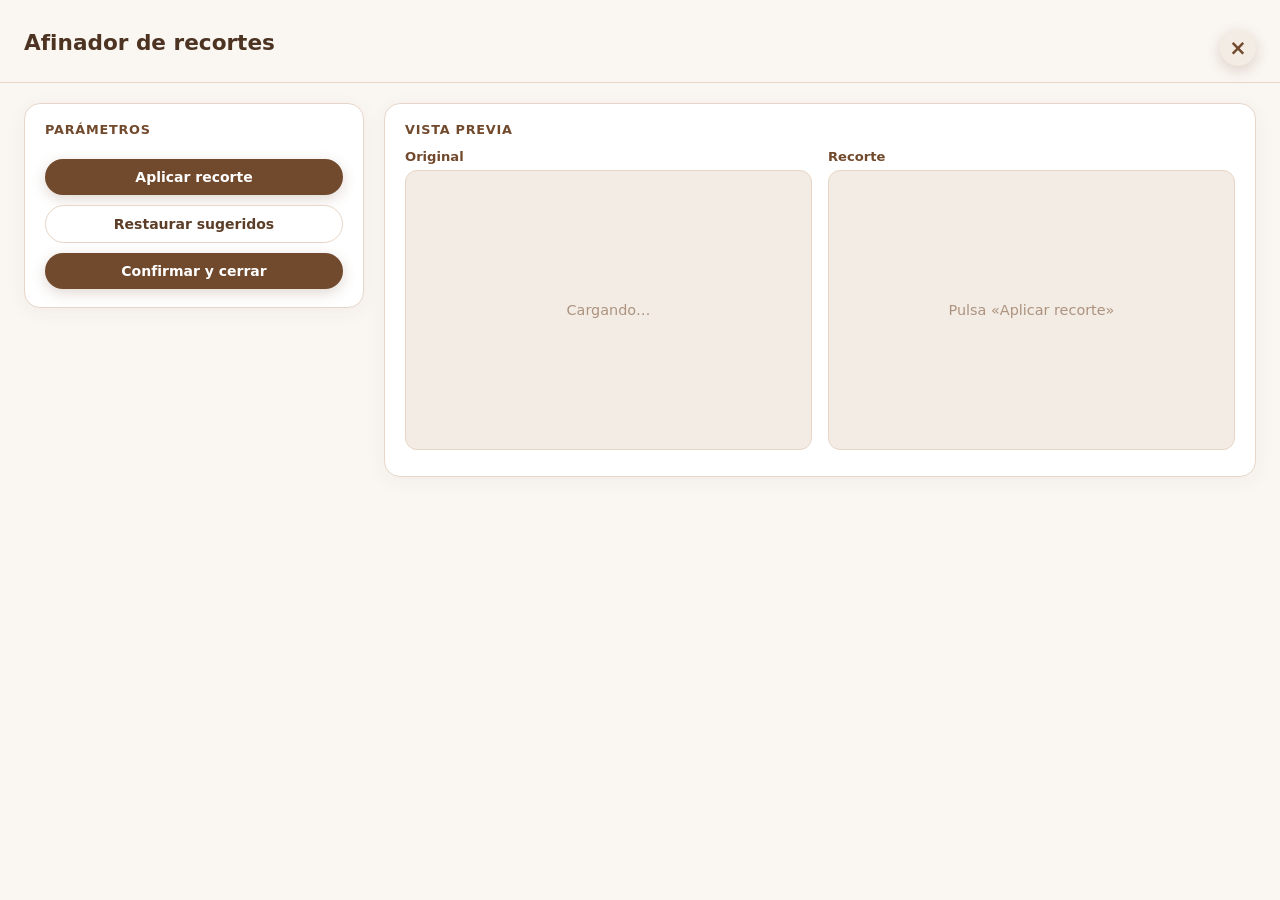
<file: frontend/Oderismo/afinador.html>
<!DOCTYPE html>
<html lang="es">
<head>
  <meta charset="utf-8" />
  <title>Afinador de recortes — Oderismo</title>
  <style>
    :root {
      --brand-50: #faf6f2;
      --brand-100: #f3ece4;
      --brand-200: #e7d6c7;
      --brand-300: #d7ba9e;
      --brand-400: #c3956f;
      --brand-500: #a87449;
      --brand-600: #8c5c36;
      --brand-700: #71492c;
      --brand-800: #5c3d27;
      --brand-900: #4d3422;
      --radius-xl: 16px;
      --radius-lg: 12px;
      --shadow-card: 0 4px 14px rgba(77, 52, 34, 0.08);
      --shadow-panel: 0 4px 20px rgba(77, 52, 34, 0.05);
      --text-primary: var(--brand-900);
      --text-secondary: rgba(113, 73, 44, 0.85);
      --text-muted: rgba(113, 73, 44, 0.55);
      --surface: #fff;
      --border: var(--brand-200);
      --accent: var(--brand-700);
      --accent-hover: var(--brand-800);
      --bg: var(--brand-50);
      --track-bg: var(--brand-200);
      --danger: #b91c1c;
      --danger-bg: #fee2e2;
      --danger-text: #991b1b;
      --success-bg: #dcfce7;
      --success-text: #15803d;
      --busy-bg: #fef9c3;
      --busy-text: #854d0e;
    }

    * { box-sizing: border-box; margin: 0; padding: 0; }

    body {
      font-family: system-ui, sans-serif;
      color: var(--text-primary);
      background: var(--bg);
    }

    .afinador-header {
      display: flex;
      align-items: center;
      justify-content: space-between;
      padding: 20px 24px 16px;
      border-bottom: 1px solid var(--border);
    }

    .afinador-header h1 {
      font-size: 1.35rem;
      font-weight: 800;
      color: var(--brand-900);
    }

    .afinador-header .sub {
      font-size: 0.85rem;
      color: var(--text-secondary);
      margin-top: 2px;
    }

    .afinador-header .cerrar {
      width: 36px;
      height: 36px;
      border-radius: 999px;
      border: none;
      background: var(--brand-100);
      color: var(--brand-700);
      font-size: 1.3rem;
      cursor: pointer;
      display: flex;
      align-items: center;
      justify-content: center;
      transition: background 0.15s ease, color 0.15s ease;
      flex-shrink: 0;
    }

    .afinador-header .cerrar:hover {
      background: var(--brand-200);
      color: var(--brand-900);
    }

    .layout {
      display: grid;
      grid-template-columns: 340px 1fr;
      gap: 20px;
      align-items: start;
      padding: 20px 24px 24px;
    }

    @media (max-width: 860px) {
      .layout { grid-template-columns: 1fr; }
    }

    .panel {
      background: var(--surface);
      border: 1px solid var(--border);
      border-radius: var(--radius-xl);
      padding: 18px 20px;
      box-shadow: var(--shadow-panel);
      margin-bottom: 16px;
      transition: box-shadow 0.2s ease;
    }

    .panel h2 {
      font-size: 0.8rem;
      font-weight: 700;
      text-transform: uppercase;
      letter-spacing: 0.06em;
      color: var(--brand-700);
      margin: 0 0 12px;
    }

    label {
      display: block;
      font-size: 0.82rem;
      font-weight: 600;
      color: var(--brand-800);
      margin: 12px 0 5px;
    }

    label:first-of-type { margin-top: 0; }

    select, input[type="file"] {
      width: 100%;
      font: inherit;
      font-size: 0.875rem;
      padding: 9px 12px;
      border-radius: var(--radius-lg);
      border: 1px solid var(--border);
      background: var(--surface);
      color: var(--text-primary);
      transition: border-color 0.15s ease, box-shadow 0.15s ease;
    }

    select:focus, input[type="file"]:focus {
      outline: none;
      border-color: var(--brand-500);
      box-shadow: 0 0 0 3px rgba(168, 116, 73, 0.2);
    }

    input[type="range"] {
      width: 100%;
      accent-color: var(--brand-700);
      margin: 4px 0;
    }

    .range-val {
      float: right;
      color: var(--brand-700);
      font-weight: 700;
      font-size: 0.82rem;
    }

    button {
      display: inline-flex;
      align-items: center;
      justify-content: center;
      width: 100%;
      font: inherit;
      font-size: 0.875rem;
      font-weight: 700;
      padding: 10px 18px;
      border-radius: 999px;
      border: none;
      cursor: pointer;
      background: var(--accent);
      color: #fff;
      box-shadow: 0 4px 14px rgba(113, 73, 44, 0.22);
      transition: transform 0.12s, box-shadow 0.12s, background 0.12s;
      margin-top: 10px;
    }

    button:hover {
      background: var(--accent-hover);
      box-shadow: 0 6px 20px rgba(113, 73, 44, 0.28);
    }

    button:active {
      transform: scale(0.97);
    }

    button.secondary {
      background: var(--surface);
      color: var(--brand-800);
      border: 1px solid var(--border);
      box-shadow: none;
    }

    button.secondary:hover {
      background: var(--brand-50);
      box-shadow: 0 4px 14px rgba(77, 52, 34, 0.08);
    }

    button:disabled {
      opacity: 0.5;
      cursor: not-allowed;
      box-shadow: none;
    }

    .analisis dl {
      margin: 0;
      display: grid;
      gap: 8px;
      font-size: 0.85rem;
    }

    .analisis .row {
      display: grid;
      grid-template-columns: 90px 1fr;
      gap: 8px;
    }

    .analisis dt {
      color: var(--text-muted);
      font-weight: 500;
    }

    .analisis dd {
      margin: 0;
      font-weight: 600;
      color: var(--text-primary);
    }

    .ruta {
      background: var(--brand-50);
      border: 1px solid var(--brand-100);
      border-radius: var(--radius-lg);
      padding: 10px 12px;
      font-size: 0.82rem;
      margin-top: 10px;
      color: var(--brand-700);
      line-height: 1.4;
    }

    .ruta strong { color: var(--brand-900); }

    .preview-grid {
      display: grid;
      grid-template-columns: 1fr 1fr;
      gap: 16px;
    }

    @media (max-width: 700px) { .preview-grid { grid-template-columns: 1fr; } }

    .preview-box {
      background: var(--brand-100);
      border-radius: var(--radius-lg);
      min-height: 280px;
      display: flex;
      align-items: center;
      justify-content: center;
      overflow: hidden;
      border: 1px solid var(--border);
    }

    .preview-box img {
      max-width: 100%;
      max-height: 550px;
      object-fit: contain;
    }

    .preview-box .placeholder {
      color: var(--text-muted);
      font-size: 0.9rem;
      padding: 20px;
      text-align: center;
    }

    .meta-out {
      font-size: 0.8rem;
      color: var(--text-secondary);
      margin-top: 8px;
      word-break: break-word;
      line-height: 1.4;
    }

    .grupo {
      border-top: 1px solid var(--border);
      padding-top: 10px;
      margin-top: 6px;
    }

    .grupo:first-child {
      border-top: none;
      padding-top: 0;
      margin-top: 0;
    }

    .grupo-title {
      font-size: 0.7rem;
      font-weight: 700;
      text-transform: uppercase;
      letter-spacing: 0.06em;
      color: var(--text-muted);
      margin: 0 0 8px;
    }

    .status {
      font-size: 0.85rem;
      padding: 10px 14px;
      border-radius: var(--radius-lg);
      margin-top: 10px;
    }

    .status.ok { background: var(--success-bg); color: var(--success-text); }
    .status.err { background: var(--danger-bg); color: var(--danger-text); }
    .status.busy { background: var(--busy-bg); color: var(--busy-text); }

    input[type="checkbox"] {
      accent-color: var(--brand-700);
      width: 16px;
      height: 16px;
      margin-right: 6px;
      vertical-align: middle;
    }

    label:has(input[type="checkbox"]) {
      display: flex;
      align-items: center;
      cursor: pointer;
    }
  </style>
</head>
<body>
  <div class="afinador-header">
    <div>
      <h1>Afinador de recortes</h1>
      <p class="sub" id="af-header-filename"></p>
    </div>
    <button class="cerrar" id="btn-cerrar" title="Cerrar" type="button">&times;</button>
  </div>

  <div class="status err" id="aviso" hidden></div>

  <div class="layout">
    <aside>
      <div class="panel analisis" id="panel-analisis" hidden>
        <h2>Análisis automático</h2>
        <dl id="analisis-dl"></dl>
        <div class="ruta" id="analisis-razon"></div>
      </div>

      <div class="panel" id="panel-params">
        <h2>Parámetros</h2>
        <div id="controles"></div>
        <button type="button" id="btn-aplicar">Aplicar recorte</button>
        <button type="button" class="secondary" id="btn-reset">Restaurar sugeridos</button>
        <button type="button" id="btn-guardar">Confirmar y cerrar</button>
        <div class="status" id="status" hidden></div>
      </div>
    </aside>

    <main>
      <div class="panel">
        <h2>Vista previa</h2>
        <div class="preview-grid">
          <div>
            <p style="font-weight:600;font-size:0.82rem;color:var(--brand-700);margin-bottom:6px;">Original</p>
            <div class="preview-box" id="prev-orig"><span class="placeholder">Cargando…</span></div>
          </div>
          <div>
            <p style="font-weight:600;font-size:0.82rem;color:var(--brand-700);margin-bottom:6px;">Recorte</p>
            <div class="preview-box" id="prev-out"><span class="placeholder">Pulsa «Aplicar recorte»</span></div>
            <p class="meta-out" id="meta-out"></p>
          </div>
        </div>
      </div>
    </main>
  </div>

</body>
</html>
</file>
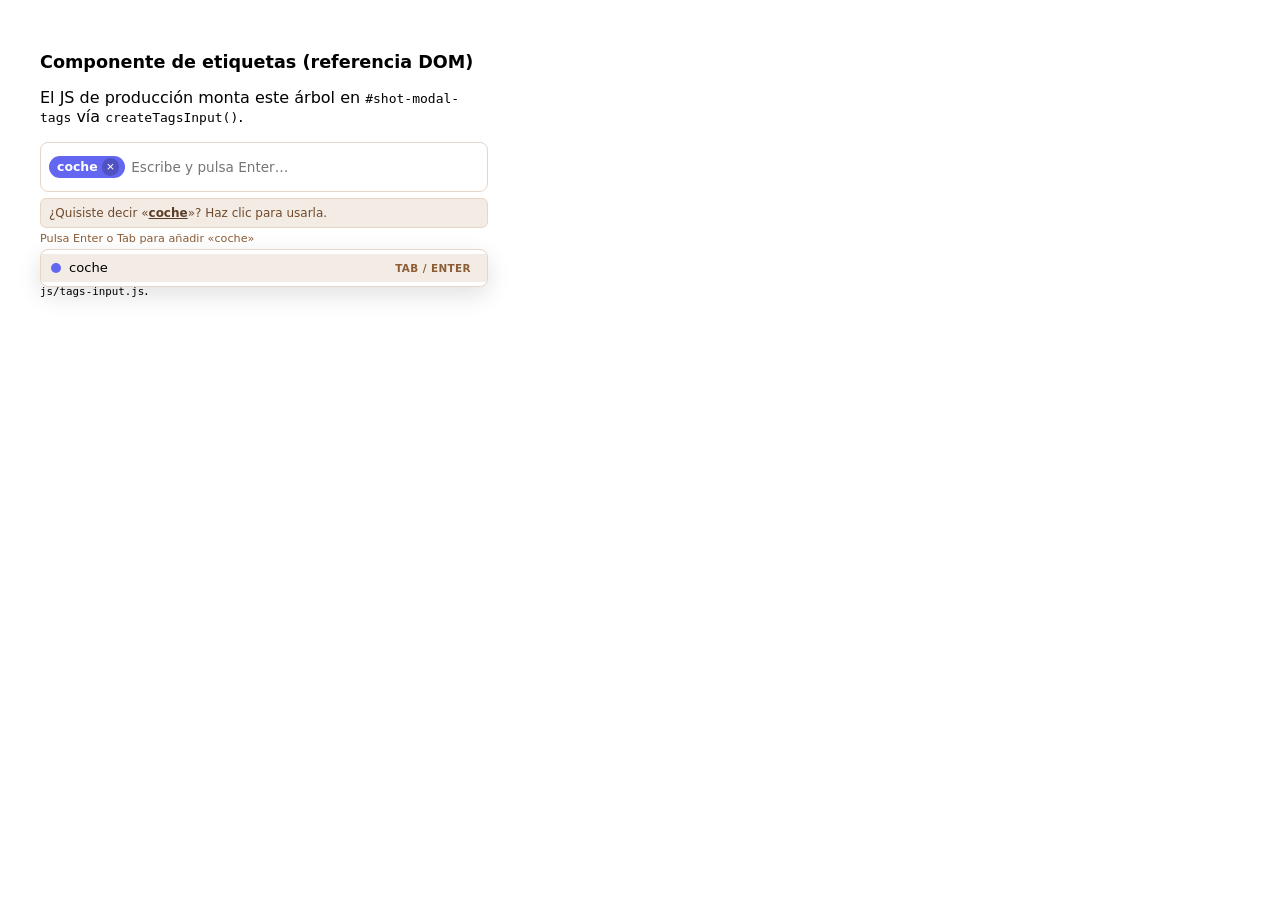
<file: frontend/Oderismo/ejemplos/tags-input-estructura.html>
<!doctype html>
<html lang="es">
  <head>
    <meta charset="UTF-8" />
    <meta name="viewport" content="width=device-width, initial-scale=1.0" />
    <title>Estructura — Tags Input Oderismo</title>
    <link rel="stylesheet" href="../css/style.css" />
    <style>
      body { padding: 2rem; max-width: 28rem; font-family: system-ui, sans-serif; }
      h1 { font-size: 1.1rem; }
    </style>
  </head>
  <body>
    <h1>Componente de etiquetas (referencia DOM)</h1>
    <p>El JS de producción monta este árbol en <code>#shot-modal-tags</code> vía <code>createTagsInput()</code>.</p>

    <!-- Contenedor raíz (id en la app: shot-modal-tags) -->
    <div class="tags-input" id="demo-tags">
      <!-- Chips + input -->
      <div class="tags-input-inner" role="list">
        <span class="tags-input-chip" style="--tag-color:#6366f1">
          <span class="tags-input-chip-label">coche</span>
          <button type="button" class="tags-input-chip-remove" aria-label="Quitar coche">×</button>
        </span>
        <div class="tags-input-field-wrap">
          <input type="text" class="tags-input-field" autocomplete="off" spellcheck="false"
            placeholder="Escribe y pulsa Enter…" aria-autocomplete="list" aria-controls="tags-suggest-list" />
          <span class="tags-input-ghost" aria-hidden="true">coches</span>
        </div>
      </div>

      <!-- 2) Sugerencia difusa -->
      <div class="tags-input-hint" role="status">
        ¿Quisiste decir «<button type="button" class="tags-input-hint-btn">coche</button>»? Haz clic para usarla.
      </div>

      <!-- 3) Barra Enter / Tab -->
      <p class="tags-input-ac-bar" role="status">Pulsa Enter o Tab para añadir «coche»</p>

      <!-- Listado de coincidencias -->
      <ul id="tags-suggest-list" class="tags-input-suggest" role="listbox">
        <li role="option" class="tags-input-suggest-item is-active">
          <span class="tags-input-suggest-swatch" style="background:#6366f1"></span>
          <span class="tags-input-suggest-label">coche</span>
          <span class="tags-input-suggest-badge">Tab / Enter</span>
        </li>
      </ul>
    </div>

    <p><small>Módulos: <code>js/tag-text-utils.js</code> (normalización + Levenshtein) y <code>js/tags-input.js</code>.</small></p>
  </body>
</html>
</file>
<file: frontend/Oderismo/css/style.css>
.animate-spin {
  animation: spin 1s linear infinite;
}
@keyframes spin {
  from { transform: rotate(0deg); }
  to { transform: rotate(360deg); }
}

#image-viewer {
  cursor: default;
  touch-action: none;
  user-select: none;
}
#image-viewer.is-pannable {
  cursor: grab;
}
#image-viewer.is-pannable.is-dragging {
  cursor: grabbing;
}

/* Visor en modal de colecciones */
#catalog-modal-img {
  cursor: default;
  touch-action: none;
  user-select: none;
}

#catalog-modal-img.is-pannable {
  cursor: grab;
}

#catalog-modal-img.is-pannable.is-dragging {
  cursor: grabbing;
}

/* ===== Landing / Shell (estructura fuera del HTML) ===== */
:root {
  --brand-50: #faf6f2;
  --brand-200: #e7d6c7;
  --brand-700: #71492c;
  --brand-800: #5c3d27;
  --brand-900: #4d3422;

  --radius-xl: 16px;
  --radius-2xl: 20px;
  --shadow-soft: 0 20px 50px rgba(77, 52, 34, 0.08);

  /* Responsive foundation (breakpoints alineados con Tailwind) */
  --bp-sm: 640px;
  --bp-md: 768px;
  --bp-lg: 1024px;
  --bp-xl: 1280px;
  --page-pad-x: 16px;
  --page-pad-y: 20px;
  --safe-top: env(safe-area-inset-top, 0px);
  --safe-right: env(safe-area-inset-right, 0px);
  --safe-bottom: env(safe-area-inset-bottom, 0px);
  --safe-left: env(safe-area-inset-left, 0px);
  --touch-min: 44px;
}

.font-serifDisplay {
  font-family: ui-serif, Georgia, Cambria, "Times New Roman", Times, serif;
}

.page-shell {
  --landing-partners-clear: calc(10px + 20px + 66px + var(--safe-bottom));
  --landing-frame-footer-gap: 24px;
  --landing-header-clear: calc(58px + var(--safe-top));
  min-height: 100vh;
  min-height: 100dvh;
  position: relative;
  overflow-x: hidden;
  overflow-y: auto;
  color: var(--brand-900);
  background: var(--brand-50);
  transition: background-color 200ms ease, color 200ms ease;
}

html.dark .page-shell {
  color: #e5e7eb;
  background: #111827;
}

.hero-bg {
  position: absolute;
  inset: 0;
  background:
    radial-gradient(1200px 700px at 18% 28%, rgba(231, 214, 199, 0.55), rgba(231, 214, 199, 0)),
    radial-gradient(900px 600px at 78% 18%, rgba(168, 116, 73, 0.18), rgba(168, 116, 73, 0)),
    linear-gradient(180deg, var(--brand-50), #fff);
}

/* Escena landing: figura izquierda + franja inferior de logos */
.landing-scene {
  position: absolute;
  inset: 0;
  z-index: 5;
  pointer-events: none;
}

.landing-hero-figure {
  position: absolute;
  left: clamp(48px, 14vw, 200px);
  bottom: 18px;
  z-index: 1;
  pointer-events: none;
  display: inline-block;
  line-height: 0;
}

.landing-odero {
  position: relative;
  display: block;
  height: min(78vh, 740px);
  width: auto;
  opacity: 0.95;
  filter: drop-shadow(0 22px 40px rgba(0, 0, 0, 0.18));
  z-index: 0;
}

.landing-partners {
  position: absolute;
  left: 0;
  right: 0;
  margin: 0 auto;
  max-width: min(980px, calc(100vw - (2 * (var(--page-pad-x) + var(--safe-left)))));
  bottom: calc(10px + var(--safe-bottom));
  z-index: 2;
  display: flex;
  align-items: center;
  justify-content: center;
  gap: 12px;
  padding: 10px 12px;
  border-radius: 18px;
  background: #fff;
  border: 1px solid rgba(231, 214, 199, 0.9);
  box-shadow: 0 18px 44px rgba(77, 52, 34, 0.14);
  pointer-events: auto;
}

/* ocultar scrollbar en WebKit */
.landing-partners::-webkit-scrollbar { display: none; }

.partner-link {
  display: flex;
  align-items: center;
  justify-content: center;
  flex: 1;
  min-width: 0;
  border-radius: 12px;
  outline: none;
}

.partner-link:focus-visible {
  outline: 4px solid rgba(231, 214, 199, 0.9);
  outline-offset: 2px;
}

.partner-link:hover .partner-logo {
  transform: translateY(-1px);
}

.partner-logo {
  display: block;
  height: 66px;
  object-fit: contain;
  object-position: center;
  background: transparent;
  border: none;
  border-radius: 0;
  padding: 0;
  box-shadow: none;
  filter: contrast(1.02) saturate(1.02);
  transition: transform 140ms ease;
}

html.dark .landing-partners {
  background: #fff;
  border-color: rgba(231, 214, 199, 0.9);
  box-shadow: 0 18px 44px rgba(77, 52, 34, 0.14);
}

html.dark .glass-card {
  background: rgba(17, 24, 39, 0.72);
  border-color: rgba(55, 65, 81, 0.85);
  box-shadow: 0 20px 50px rgba(0, 0, 0, 0.35);
}

html.dark .landing-panel--access {
  background: rgba(17, 24, 39, 0.82);
}

html.dark .subtitle,
html.dark .landing-access-title {
  color: #e5e7eb;
}

html.dark .lead,
html.dark .landing-access-lead,
html.dark .landing-access-hint {
  color: #9ca3af;
}

html.dark .btn-secondary {
  background: rgba(31, 41, 55, 0.85);
  border-color: rgba(75, 85, 99, 0.9);
  color: #e5e7eb;
}

html.dark .btn-secondary:hover {
  background: rgba(55, 65, 81, 0.95);
}

/* Portada: botón + modal «¿Qué es Oderismo?» */
.landing-stack-text {
  display: none;
}

.landing-intro-open {
  display: inline-flex;
  align-items: center;
  justify-content: center;
  position: absolute;
  left: max(12px, var(--safe-left));
  bottom: calc(var(--landing-partners-clear) + var(--landing-frame-footer-gap) + 6px);
  z-index: 7;
  min-height: 40px;
  padding: 0 16px;
  border: 1px solid var(--brand-200);
  border-radius: 999px;
  background: rgba(255, 255, 255, 0.94);
  color: var(--brand-800);
  font-size: 0.8125rem;
  font-weight: 600;
  line-height: 1.2;
  cursor: pointer;
  pointer-events: auto;
  box-shadow: 0 8px 22px rgba(77, 52, 34, 0.14);
  transition: background 160ms ease, box-shadow 160ms ease, transform 160ms ease;
}

.landing-intro-open:hover {
  background: #fff;
  box-shadow: 0 10px 26px rgba(77, 52, 34, 0.18);
}

.landing-intro-open:focus-visible {
  outline: 3px solid rgba(168, 116, 73, 0.45);
  outline-offset: 2px;
}

.landing-intro-backdrop {
  display: none;
  position: fixed;
  inset: 0;
  z-index: 61;
  background: rgba(77, 52, 34, 0.45);
  pointer-events: auto;
}

.page-shell--landing-intro-open .landing-scene {
  z-index: 60;
}

.page-shell--landing-intro-open .landing-intro-backdrop {
  display: block;
}

.page-shell--landing-intro-open .landing-stack-text {
  display: block;
  position: fixed;
  left: 50%;
  top: 50%;
  right: auto;
  transform: translate(-50%, -50%);
  width: min(560px, calc(100vw - max(32px, var(--safe-left) + var(--safe-right) + 16px)));
  max-width: 560px;
  z-index: 62;
  pointer-events: auto;
}

.page-shell--landing-intro-open .landing-intro-open {
  visibility: hidden;
  pointer-events: none;
}

.landing-intro-close {
  display: inline-flex;
  position: absolute;
  top: 10px;
  right: 10px;
  z-index: 1;
  width: 34px;
  height: 34px;
  align-items: center;
  justify-content: center;
  border: 1px solid var(--brand-200);
  border-radius: 50%;
  background: rgba(255, 255, 255, 0.95);
  color: var(--brand-800);
  font-size: 1.35rem;
  line-height: 1;
  cursor: pointer;
}

.landing-panel--intro .subtitle {
  text-align: left;
  font-size: 1.0625rem;
  line-height: 1.25;
  margin-bottom: 8px;
}

.landing-panel--intro .lead {
  text-align: left;
  font-size: 0.875rem;
  line-height: 1.5;
  margin-top: 0;
}

.landing-panel--intro.glass-card {
  padding: 44px 22px 22px;
  background: rgba(255, 255, 255, 0.98);
  max-height: min(78vh, 520px);
  overflow-y: auto;
  -webkit-overflow-scrolling: touch;
}

@media (max-width: 767px) {
  .page-shell:not(.page-shell--app):not(.page-shell--screensaver) .landing-scene {
    z-index: 8;
  }

  .page-shell:not(.page-shell--app):not(.page-shell--screensaver) .shell-content {
    padding-top: 0;
    z-index: 6;
    pointer-events: none;
  }

  .page-shell:not(.page-shell--app):not(.page-shell--screensaver) {
    --landing-frame-width: min(152px, 38vw);
    --landing-text-width: min(280px, 74vw);
  }

  #landing.landing-stack:not(.is-hidden) {
    position: absolute;
    top: calc(var(--landing-header-clear) + 8px);
    right: max(10px, var(--safe-right));
    bottom: calc(var(--landing-partners-clear) + var(--landing-frame-footer-gap));
    left: auto;
    display: flex;
    flex-direction: column;
    align-items: flex-end;
    justify-content: flex-start;
    gap: 12px;
    z-index: 6;
    pointer-events: none;
    width: auto;
    max-width: calc(100vw - max(10px, var(--safe-left)) - max(10px, var(--safe-right)));
    box-sizing: border-box;
  }

  .page-shell--landing-intro-open .landing-stack-text {
    left: max(16px, calc(var(--safe-left) + 8px));
    right: max(16px, calc(var(--safe-right) + 8px));
    top: 50%;
    transform: translateY(-50%);
    width: auto;
    max-width: none;
  }

  .landing-panel--intro.glass-card {
    padding: 44px 18px 18px;
  }

  #landing .landing-layout {
    min-height: 0;
    width: 100%;
    margin: 0;
  }

  .landing-hero-figure {
    left: 50%;
    transform: translateX(-50%);
    bottom: calc(82px + var(--safe-bottom));
  }

  .landing-odero {
    height: min(58vh, 480px);
    width: auto;
    max-width: min(94vw, 380px);
    object-fit: contain;
    opacity: 1;
    filter: drop-shadow(0 14px 32px rgba(77, 52, 34, 0.16));
    z-index: 0;
  }

  .page-shell {
    --landing-partners-clear: calc(8px + 20px + 58px + var(--safe-bottom));
    --landing-frame-footer-gap: 18px;
  }

  .landing-frame-col {
    position: relative;
    left: auto;
    right: auto;
    top: auto;
    bottom: auto;
    transform: none;
    width: var(--landing-frame-width);
    max-width: 168px;
    flex: 0 0 auto;
    z-index: 4;
  }

  .landing-frame {
    padding: 3px;
  }

  .landing-frame-mat {
    padding: 4px;
  }

  .landing-frame-stage {
    min-height: 140px;
  }

  .page-shell:not(.page-shell--app):not(.page-shell--screensaver) .hero-overlay {
    background: rgba(255, 255, 255, 0.06);
  }

  .landing-partners {
    left: calc(10px + var(--safe-left));
    right: calc(10px + var(--safe-right));
    bottom: calc(8px + var(--safe-bottom));
    gap: 10px;
    padding: 10px 10px;
    border-radius: 16px;
    justify-content: flex-start;
    overflow-x: auto;
    scrollbar-width: none;
    -webkit-overflow-scrolling: touch;
  }

  .partner-logo {
    flex: 0 0 auto;
    height: 58px;
    width: auto;
    max-width: 62vw;
  }
}

@media (min-width: 1200px) {
  .landing-hero-figure {
    left: clamp(80px, 18vw, 260px);
    bottom: 14px;
  }

  .landing-odero {
    height: min(82vh, 820px);
  }

  .page-shell:not(.page-shell--app):not(.page-shell--screensaver) {
    --landing-focus-x: 56%;
    --landing-frame-width: min(400px, 26vw);
    --landing-text-width: min(520px, 34vw);
  }

  .landing-frame-stage {
    min-height: 360px;
  }
}

.hero-overlay {
  position: absolute;
  inset: 0;
  background: rgba(255, 255, 255, 0.25);
  /* Evitar aspecto borroso del fondo */
  backdrop-filter: none;
}

/* Cabecera de portada: logo | menú central | CTA (móvil y escritorio) */
.landing-header {
  display: block;
  position: sticky;
  top: 0;
  z-index: 45;
  background: var(--brand-900);
  color: #f3ece4;
  border-bottom: 1px solid rgba(255, 255, 255, 0.08);
}

html:not(.dark) .landing-header {
  background: rgba(255, 255, 255, 0.97);
  color: var(--brand-800);
  border-bottom-color: var(--brand-200);
  backdrop-filter: blur(12px);
}

.landing-header-inner {
  max-width: var(--content-max, 1280px);
  margin: 0 auto;
  padding:
    calc(12px + var(--safe-top))
    calc(20px + var(--safe-right))
    12px
    calc(20px + var(--safe-left));
  display: grid;
  grid-template-columns: minmax(0, 1fr) auto minmax(0, 1fr);
  align-items: center;
  gap: 12px 20px;
}

.landing-header-brand {
  justify-self: start;
  display: flex;
  align-items: center;
  min-width: 0;
  line-height: 0;
  text-decoration: none;
}

.landing-header-logo {
  display: block;
  height: 2.125rem;
  width: auto;
  max-width: min(11rem, 38vw);
  object-fit: contain;
  object-position: left center;
}

.landing-header-menu {
  justify-self: center;
  display: flex;
  align-items: center;
  flex-wrap: nowrap;
}

.landing-header-link {
  border: none;
  background: transparent;
  color: inherit;
  font-size: 0.875rem;
  font-weight: 500;
  line-height: 1.2;
  padding: 8px 12px;
  white-space: nowrap;
  cursor: pointer;
  opacity: 0.9;
  transition: opacity 0.15s ease;
}

.landing-header-link:hover {
  opacity: 1;
}

.landing-header-dot {
  color: inherit;
  opacity: 0.42;
  font-size: 0.875rem;
  line-height: 1;
  padding: 0 2px;
  user-select: none;
}

.landing-header-actions {
  justify-self: end;
  display: flex;
  align-items: center;
  gap: 8px;
}

.landing-header-cta {
  display: inline-flex;
  align-items: center;
  gap: 6px;
  min-height: 38px;
  padding: 0 18px;
  border: 1px solid currentColor;
  border-radius: 999px;
  background: transparent;
  color: inherit;
  font-size: 0.8125rem;
  font-weight: 600;
  line-height: 1;
  white-space: nowrap;
  cursor: pointer;
  transition: background 0.15s ease, color 0.15s ease;
}

.landing-header-cta:hover {
  background: rgba(255, 255, 255, 0.1);
}

html:not(.dark) .landing-header-cta:hover {
  background: var(--brand-50);
}

.landing-header-cta-arrow {
  font-size: 0.95em;
  line-height: 1;
}

.landing-header-icon-btn {
  width: 34px;
  height: 34px;
  flex-shrink: 0;
  border: 1px solid rgba(255, 255, 255, 0.22);
  border-radius: 50%;
  background: transparent;
  color: inherit;
  font-size: 0.95rem;
  line-height: 1;
  cursor: pointer;
  display: inline-flex;
  align-items: center;
  justify-content: center;
  transition: background 0.15s ease;
}

html:not(.dark) .landing-header-icon-btn {
  border-color: var(--brand-200);
}

.landing-header-icon-btn:hover {
  background: rgba(255, 255, 255, 0.08);
}

html:not(.dark) .landing-header-icon-btn:hover {
  background: var(--brand-50);
}

@media (max-width: 767px) {
  .landing-header-inner {
    padding-left: calc(12px + var(--safe-left));
    padding-right: calc(12px + var(--safe-right));
    gap: 8px 10px;
  }

  .landing-header-logo {
    height: 1.75rem;
    max-width: min(7.5rem, 32vw);
  }

  .landing-header-link {
    font-size: 0.75rem;
    padding: 8px 6px;
  }

  .landing-header-dot {
    font-size: 0.75rem;
    padding: 0 1px;
  }

  .landing-header-cta {
    min-height: 34px;
    padding: 0 12px;
    font-size: 0.75rem;
  }

  .landing-header-icon-btn {
    width: 32px;
    height: 32px;
    font-size: 0.875rem;
  }
}

.page-shell:not(.page-shell--app):not(.page-shell--screensaver) .shell-content {
  padding-top: 16px;
}

/* Galería / app: sin imagen hero ni escena de portada */
.page-shell--app .hero-bg,
.page-shell--app .hero-overlay,
.page-shell--app .landing-scene,
.page-shell--app .landing-header {
  display: none;
}

/* Modal de login (no depender de Tailwind para ocultar) */
#login-modal {
  position: fixed;
  inset: 0;
  z-index: 50;
}

.shell-content {
  position: relative;
  z-index: 10; /* por encima de landing-scene */
  padding:
    calc(var(--page-pad-y) + var(--safe-top))
    calc(var(--page-pad-x) + var(--safe-right))
    calc(var(--page-pad-y) + var(--safe-bottom))
    calc(var(--page-pad-x) + var(--safe-left));
}
@media (min-width: 640px) {
  .shell-content {
    --page-pad-x: 40px;
    --page-pad-y: 40px;
  }
}

.content-row {
  width: 100%;
  display: flex;
  justify-content: center;
}
@media (min-width: 768px) {
  .content-row { justify-content: flex-end; }
}

/* Portada: cuadro expositor + texto */
.landing-layout {
  width: 100%;
  max-width: min(1100px, 100%);
  display: flex;
  flex-direction: column;
  gap: 18px;
  margin-top: 8px;
}

.landing-frame-col {
  position: absolute;
  margin: 0;
  pointer-events: none;
}

@media (min-width: 768px) {
  .page-shell:not(.page-shell--app):not(.page-shell--screensaver) {
    --landing-focus-x: 54%;
  }

  .landing-intro-open {
    left: var(--landing-focus-x);
    right: auto;
    transform: translateX(-50%);
    bottom: calc(var(--landing-partners-clear) + var(--landing-frame-footer-gap) + 10px);
    min-height: 42px;
    padding: 0 18px;
    font-size: 0.875rem;
  }

  .page-shell--landing-intro-open .landing-stack-text {
    width: min(640px, calc(100vw - 80px));
    max-width: 640px;
  }

  .landing-panel--intro .subtitle {
    font-size: 1.2rem;
    line-height: 1.3;
    margin-bottom: 12px;
  }

  .landing-panel--intro .lead {
    font-size: 0.9375rem;
    line-height: 1.5;
  }

  .landing-panel--intro.glass-card {
    padding: 48px 28px 28px;
  }

  .page-shell:not(.page-shell--app):not(.page-shell--screensaver) {
    --landing-frame-width: min(340px, 30vw);
    --landing-text-width: min(400px, 38vw);
  }

  #landing.landing-stack:not(.is-hidden) {
    position: absolute;
    top: 50%;
    left: var(--landing-focus-x);
    right: auto;
    bottom: auto;
    transform: translate(-50%, -50%);
    display: flex;
    flex-direction: column;
    align-items: center;
    justify-content: center;
    gap: 20px;
    z-index: 6;
    pointer-events: none;
    width: var(--landing-frame-width);
    max-width: calc(100vw - clamp(200px, 26vw, 320px) - 32px);
    box-sizing: border-box;
  }

  .landing-layout {
    width: 100%;
    margin: 0;
  }

  .landing-frame-col {
    position: relative;
    left: auto;
    right: auto;
    top: auto;
    bottom: auto;
    transform: none;
    z-index: 4;
    width: min(var(--landing-frame-width), 100%);
    max-width: 100%;
    flex: 0 0 auto;
    box-sizing: border-box;
  }

  .landing-frame {
    padding: 4px;
  }

  .landing-frame-mat {
    padding: 5px;
  }

  .landing-frame-stage {
    min-height: 280px;
  }
}

.landing-frame {
  position: relative;
  padding: 4px;
  border-radius: 2px;
  border: 1px solid #2f1f14;
  background:
    repeating-linear-gradient(
      94deg,
      rgba(255, 255, 255, 0.028) 0 1px,
      transparent 1px 4px
    ),
    linear-gradient(155deg, #8a623f 0%, #6b4a2f 18%, #5c3d27 48%, #4a3120 78%, #362418 100%);
  box-shadow:
    inset 0 1px 0 rgba(255, 228, 188, 0.28),
    inset 0 -2px 4px rgba(0, 0, 0, 0.28),
    0 2px 0 #24170f,
    0 14px 30px rgba(45, 28, 16, 0.26);
}

.landing-frame::before {
  content: '';
  position: absolute;
  inset: 2px;
  border-radius: 1px;
  border: 1px solid rgba(198, 158, 68, 0.62);
  box-shadow:
    inset 0 0 0 1px rgba(255, 240, 196, 0.14),
    inset 0 2px 5px rgba(0, 0, 0, 0.22);
  pointer-events: none;
}

.landing-frame::after {
  content: '';
  position: absolute;
  inset: 5px;
  border-radius: 1px;
  border: 1px solid rgba(92, 61, 39, 0.55);
  box-shadow: inset 0 1px 0 rgba(255, 255, 255, 0.08);
  pointer-events: none;
}

.landing-frame-mat {
  position: relative;
  padding: 5px;
  background: linear-gradient(180deg, #f9f4ec 0%, #ebe2d4 100%);
  border: 1px solid rgba(113, 73, 44, 0.24);
  box-shadow:
    inset 0 0 0 1px rgba(255, 255, 255, 0.62),
    inset 0 2px 10px rgba(77, 52, 34, 0.1);
}

.landing-frame-mat::before {
  content: '';
  position: absolute;
  inset: 3px;
  border: 1px solid rgba(168, 116, 73, 0.2);
  pointer-events: none;
}

.landing-frame-stage {
  position: relative;
  aspect-ratio: 3 / 4;
  min-height: 150px;
  background: #fff;
  overflow: hidden;
  display: flex;
  align-items: center;
  justify-content: center;
  box-shadow: inset 0 0 18px rgba(77, 52, 34, 0.08);
}

.landing-frame-img {
  position: absolute;
  max-width: 90%;
  max-height: 90%;
  width: auto;
  height: auto;
  object-fit: contain;
  opacity: 0;
  transition: opacity 1.2s ease;
  filter: drop-shadow(0 6px 14px rgba(77, 52, 34, 0.12));
  pointer-events: none;
  user-select: none;
}

.landing-frame-img.is-visible {
  opacity: 1;
}

.landing-frame-status {
  position: absolute;
  inset: auto 10px 22px;
  margin: 0;
  font-size: 0.75rem;
  color: rgba(113, 73, 44, 0.75);
  text-align: center;
  z-index: 3;
}

.landing-frame-progress {
  position: absolute;
  left: 10px;
  right: 10px;
  bottom: 10px;
  z-index: 4;
  height: 5px;
  border-radius: 999px;
  background: rgba(113, 73, 44, 0.14);
  overflow: hidden;
  box-shadow: inset 0 1px 0 rgba(255, 255, 255, 0.45);
  pointer-events: none;
}

.landing-frame-progress-fill {
  display: block;
  height: 100%;
  width: 0;
  border-radius: inherit;
  background: linear-gradient(90deg, #71492c 0%, #a67c52 100%);
  transform-origin: left center;
}

.landing-frame-progress-fill.is-running {
  animation: landing-frame-cycle var(--landing-frame-duration, 30s) linear forwards;
}

@keyframes landing-frame-cycle {
  from { width: 0%; }
  to { width: 100%; }
}

html.dark .landing-frame {
  border-color: #1f140e;
  box-shadow:
    inset 0 1px 0 rgba(255, 228, 188, 0.18),
    inset 0 -2px 4px rgba(0, 0, 0, 0.35),
    0 2px 0 #1a100a,
    0 14px 30px rgba(0, 0, 0, 0.32);
}

html.dark .landing-frame-mat {
  background: linear-gradient(180deg, #e7d6c7 0%, #d9c5b0 100%);
}

.landing-panel {
  width: 100%;
  margin-top: 0;
}

.landing-panel--access {
  background: rgba(255, 255, 255, 0.82);
}

.landing-access-title {
  margin: 0;
  font-size: 1.5rem;
  font-weight: 700;
  line-height: 1.2;
  color: var(--brand-800);
}

.landing-access-lead {
  margin: 8px 0 0;
  font-size: 0.95rem;
  line-height: 1.45;
  color: rgba(77, 52, 34, 0.88);
}

.landing-access-actions {
  margin-top: 18px;
  display: flex;
  flex-direction: column;
  gap: 14px;
}

.landing-access-option {
  display: flex;
  flex-direction: column;
  gap: 6px;
}

.landing-access-btn {
  width: 100%;
  min-height: var(--touch-min);
}

.landing-access-hint {
  margin: 0;
  font-size: 0.8125rem;
  line-height: 1.4;
  color: rgba(113, 73, 44, 0.82);
}

@media (min-width: 640px) {
  .landing-layout {
    gap: 18px;
    margin-top: 16px;
  }

  .landing-access-title {
    font-size: 1.65rem;
  }

  .landing-access-lead {
    font-size: 1rem;
  }
}

@media (min-width: 1024px) {
  .content-row {
    justify-content: flex-end;
    padding-right: clamp(16px, 3vw, 40px);
  }

  .page-shell:not(.page-shell--app):not(.page-shell--screensaver) {
    --landing-focus-x: 55%;
    --landing-frame-width: min(380px, 28vw);
    --landing-text-width: min(480px, 36vw);
  }

  .landing-layout {
    width: 100%;
    margin-top: 0;
  }

  .landing-frame-stage {
    min-height: 300px;
  }

  .landing-header-link {
    font-size: 0.9375rem;
    padding: 8px 14px;
  }

  .landing-header-cta {
    font-size: 0.875rem;
    padding: 0 22px;
  }
}

.glass-card {
  width: min(560px, 100%);
  margin-top: 20px;
  background: rgba(255, 255, 255, 0.70);
  border: 1px solid var(--brand-200);
  border-radius: var(--radius-2xl);
  box-shadow: var(--shadow-soft);
  padding: 20px;
}
.landing-layout .glass-card {
  width: 100%;
  margin-top: 0;
}
@media (min-width: 640px) {
  .glass-card { padding: 28px; }
}

.landing-logo {
  margin: 0;
  line-height: 0;
}

.landing-logo-img {
  display: block;
  width: min(100%, 22rem);
  height: auto;
  max-height: 7.5rem;
  object-fit: contain;
  object-position: left center;
}

@media (min-width: 640px) {
  .landing-logo-img {
    width: min(100%, 26rem);
    max-height: 8.5rem;
  }
}

.title {
  margin: 0;
  font-weight: 800;
  line-height: 1.1;
  color: var(--brand-800);
  font-size: 40px;
}
@media (min-width: 640px) {
  .title { font-size: 52px; }
}

.subtitle {
  margin: 10px 0 0;
  font-style: italic;
  color: rgba(113, 73, 44, 0.95);
  font-size: 20px;
}
@media (min-width: 640px) {
  .subtitle { font-size: 26px; }
}

.lead {
  margin-top: 18px;
  font-size: 16px;
  line-height: 1.55;
  color: rgba(77, 52, 34, 0.92);
}
@media (min-width: 640px) {
  .lead { font-size: 18px; }
}

.actions {
  margin-top: 22px;
  display: flex;
  flex-direction: column;
  gap: 12px;
}
@media (min-width: 640px) {
  .actions {
    flex-direction: row;
    align-items: center;
  }
}

.btn {
  display: inline-flex;
  align-items: center;
  justify-content: center;
  padding: 12px 22px;
  border-radius: 14px;
  font-weight: 700;
  text-decoration: none;
  transition: background-color 160ms ease, box-shadow 160ms ease, transform 160ms ease;
  user-select: none;
}

.btn-primary {
  background: var(--brand-700);
  color: #fff;
  box-shadow: 0 16px 30px rgba(113, 73, 44, 0.20);
}
.btn-primary:hover { background: #5c3d27; }
.btn-primary:focus { outline: 4px solid rgba(231, 214, 199, 0.9); outline-offset: 2px; }

.btn-secondary {
  background: rgba(255, 255, 255, 0.80);
  border: 1px solid var(--brand-200);
  color: var(--brand-800);
}
.btn-secondary:hover { background: #fff; }
.btn-secondary:focus { outline: 4px solid rgba(231, 214, 199, 0.9); outline-offset: 2px; }

.hint {
  margin-top: 18px;
  font-size: 13px;
  color: rgba(113, 73, 44, 0.9);
}

.mono { font-family: ui-monospace, SFMono-Regular, Menlo, Monaco, Consolas, "Liberation Mono", "Courier New", monospace; }

.title-sm { font-size: 34px; }
.subtitle-sm { font-size: 18px; }

.is-hidden { display: none !important; }

.sr-only {
  position: absolute;
  width: 1px;
  height: 1px;
  padding: 0;
  margin: -1px;
  overflow: hidden;
  clip: rect(0, 0, 0, 0);
  white-space: nowrap;
  border: 0;
}

/* ===== App shell (estilo Dribbble, colores de marca) ===== */
:root {
  --brand-100: #f3ece4;
  --brand-300: #d7ba9e;
  --brand-500: #a87449;
  --brand-600: #8c5c36;
  --topbar-h: 64px;
  --content-max: 1280px;
}

.app-root {
  min-height: 100vh;
}

.page-shell--app {
  overflow: visible;
}

.page-shell--app .shell-content {
  padding: 0;
  max-width: none;
}

.app-layout {
  min-height: 100vh;
  display: flex;
  flex-direction: column;
  background: var(--brand-50);
}

html.dark .app-layout {
  background: #0f1419;
}

.app-topbar {
  position: sticky;
  top: 0;
  z-index: 40;
  height: var(--topbar-h);
  background: rgba(255, 255, 255, 0.92);
  border-bottom: 1px solid var(--brand-200);
  backdrop-filter: blur(12px);
}

html.dark .app-topbar {
  background: rgba(15, 20, 25, 0.92);
  border-bottom-color: #2d3748;
}

.app-topbar-inner {
  max-width: var(--content-max);
  margin: 0 auto;
  height: 100%;
  padding:
    0
    calc(20px + var(--safe-right))
    0
    calc(20px + var(--safe-left));
  display: flex;
  align-items: center;
  gap: 20px;
  overflow: visible;
}

.app-brand {
  display: flex;
  align-items: center;
  text-decoration: none;
  flex-shrink: 0;
  line-height: 0;
}

.app-brand-logo {
  display: block;
  height: 2.25rem;
  width: auto;
  max-width: min(11rem, 36vw);
  object-fit: contain;
  object-position: left center;
}

@media (min-width: 768px) {
  .app-brand-logo {
    height: 2.5rem;
    max-width: 13rem;
  }
}

.app-nav {
  display: none;
  align-items: center;
  gap: 4px;
  flex: 1;
  min-width: 0;
  overflow-x: auto;
  overflow-y: visible;
  scrollbar-width: none;
}

@media (min-width: 768px) {
  .app-nav { display: flex; }
}

.app-nav-link {
  padding: 8px 14px;
  border: none;
  background: transparent;
  border-radius: 999px;
  font-size: 0.9rem;
  font-weight: 600;
  color: rgba(77, 52, 34, 0.75);
  cursor: pointer;
  white-space: nowrap;
  transition: background 0.15s, color 0.15s;
}

html.dark .app-nav-link { color: #9ca3af; }

.app-nav-link:hover {
  background: var(--brand-100);
  color: var(--brand-800);
}

html.dark .app-nav-link:hover {
  background: #1f2937;
  color: #f3f4f6;
}

.app-nav-link[aria-current="page"] {
  background: var(--brand-700);
  color: #fff;
}

html.dark .app-nav-link[aria-current="page"] {
  background: var(--brand-600);
  color: #fff;
}

/* Administración: submenú en la barra superior */
.app-nav-dropdown {
  position: relative;
  flex-shrink: 0;
}

.app-nav-link--menu {
  display: inline-flex;
  align-items: center;
  gap: 6px;
}

.app-nav-chevron {
  width: 7px;
  height: 7px;
  border-right: 2px solid currentColor;
  border-bottom: 2px solid currentColor;
  transform: rotate(45deg);
  margin-top: -3px;
  transition: transform 0.15s ease;
}

.app-nav-dropdown.is-open .app-nav-chevron {
  transform: rotate(-135deg);
  margin-top: 2px;
}

.app-nav-submenu {
  position: fixed;
  z-index: 100;
  top: 0;
  left: 0;
  min-width: 11rem;
  margin: 0;
  padding: 6px;
  list-style: none;
  background: #fff;
  border: 1px solid var(--brand-200);
  border-radius: 12px;
  box-shadow: 0 12px 32px rgba(77, 52, 34, 0.14);
}

.app-nav-submenu[hidden] {
  display: none !important;
}

html.dark .app-nav-submenu {
  background: #1f2937;
  border-color: #374151;
  box-shadow: 0 12px 32px rgba(0, 0, 0, 0.4);
}

.app-nav-submenu-item {
  display: block;
  width: 100%;
  text-align: left;
  padding: 10px 14px;
  border: none;
  border-radius: 8px;
  background: transparent;
  font-size: 0.9rem;
  font-weight: 500;
  color: var(--brand-800);
  cursor: pointer;
  white-space: nowrap;
}

html.dark .app-nav-submenu-item { color: #e5e7eb; }

.app-nav-submenu-item:hover {
  background: var(--brand-50);
}

html.dark .app-nav-submenu-item:hover { background: #374151; }

.app-nav-submenu-item[aria-current="true"] {
  background: var(--brand-100);
  font-weight: 700;
}

html.dark .app-nav-submenu-item[aria-current="true"] {
  background: #4b5563;
}

.app-topbar-actions {
  display: flex;
  align-items: center;
  gap: 10px;
  margin-left: auto;
  flex-shrink: 0;
}

.app-icon-btn {
  width: 40px;
  height: 40px;
  border: none;
  border-radius: 50%;
  background: var(--brand-100);
  cursor: pointer;
  font-size: 1.1rem;
  display: flex;
  align-items: center;
  justify-content: center;
}

html.dark .app-icon-btn { background: #1f2937; }

.app-user-chip {
  display: none;
  align-items: center;
  gap: 8px;
  padding: 4px 12px 4px 4px;
  border-radius: 999px;
  background: var(--brand-100);
  border: 1px solid var(--brand-200);
}

@media (min-width: 640px) {
  .app-user-chip { display: flex; }
}

html.dark .app-user-chip {
  background: #1f2937;
  border-color: #374151;
}

.app-user-avatar {
  width: 32px;
  height: 32px;
  border-radius: 50%;
  background: var(--brand-700);
  color: #fff;
  font-size: 0.85rem;
  font-weight: 700;
  display: flex;
  align-items: center;
  justify-content: center;
}

.app-user-name,
.app-user-email {
  font-size: 0.85rem;
  font-weight: 600;
  color: var(--brand-800);
  max-width: 140px;
  overflow: hidden;
  text-overflow: ellipsis;
  white-space: nowrap;
}

html.dark .app-user-name,
html.dark .app-user-email { color: #e5e7eb; }

.app-btn {
  display: inline-flex;
  align-items: center;
  justify-content: center;
  gap: 6px;
  padding: 10px 18px;
  border-radius: 999px;
  font-weight: 700;
  font-size: 0.9rem;
  border: none;
  cursor: pointer;
  transition: transform 0.12s, box-shadow 0.12s, background 0.12s;
}

.app-btn-sm { padding: 8px 16px; font-size: 0.85rem; }

.app-btn-primary {
  background: var(--brand-700);
  color: #fff;
  box-shadow: 0 4px 14px rgba(113, 73, 44, 0.22);
}

.app-btn-primary:hover { background: var(--brand-800); }

.app-btn-secondary {
  background: #fff;
  color: var(--brand-800);
  border: 1px solid var(--brand-200);
}

html.dark .app-btn-secondary {
  background: #1f2937;
  color: #f3f4f6;
  border-color: #374151;
}

.app-btn-ghost {
  background: transparent;
  color: var(--brand-700);
}

html.dark .app-btn-ghost { color: #d7ba9e; }

.app-btn-danger {
  background: #b91c1c;
  color: #fff;
}

.app-main {
  flex: 1;
}

.app-content {
  max-width: var(--content-max);
  margin: 0 auto;
  padding:
    24px
    calc(20px + var(--safe-right))
    calc(48px + var(--safe-bottom))
    calc(20px + var(--safe-left));
}

/* Contenedor de cada vista: ocupa todo el ancho útil del shell */
.app-page {
  width: 100%;
  max-width: 72rem;
  margin-left: auto;
  margin-right: auto;
}

.app-page .app-hero-text {
  flex: 1;
  min-width: 0;
}

.app-page .app-page-lead {
  max-width: none;
}

.app-page-title {
  margin: 0;
  font-size: clamp(1.75rem, 4vw, 2.25rem);
  font-weight: 800;
  color: var(--brand-900);
  line-height: 1.15;
}

html.dark .app-page-title { color: #f9fafb; }

.app-page-lead {
  margin: 8px 0 0;
  font-size: 1rem;
  color: rgba(77, 52, 34, 0.8);
  max-width: 42rem;
}

html.dark .app-page-lead { color: #9ca3af; }

.app-hero {
  display: flex;
  flex-direction: column;
  gap: 20px;
  margin-bottom: 28px;
}

@media (min-width: 768px) {
  .app-hero {
    flex-direction: row;
    align-items: flex-end;
    justify-content: space-between;
  }
}

.app-hero-compact {
  flex-direction: row;
  align-items: center;
  justify-content: space-between;
  margin-bottom: 24px;
}

@media (max-width: 767px) {
  .app-hero-compact {
    flex-direction: column;
    align-items: stretch;
    gap: 16px;
  }

  .app-hero-compact .app-btn {
    width: 100%;
    justify-content: center;
  }
}

.app-search-wrap {
  display: flex;
  align-items: center;
  gap: 10px;
  width: 100%;
  max-width: 420px;
  padding: 6px 6px 6px 16px;
  background: #fff;
  border: 1px solid var(--brand-200);
  border-radius: 999px;
  box-shadow: 0 2px 12px rgba(77, 52, 34, 0.06);
}

html.dark .app-search-wrap {
  background: #1a2028;
  border-color: #374151;
}

.app-search-icon {
  color: var(--brand-500);
  font-size: 1.1rem;
  flex-shrink: 0;
}

.app-search-input {
  flex: 1;
  border: none;
  background: transparent;
  font-size: 0.95rem;
  color: var(--brand-900);
  outline: none;
  min-width: 0;
}

html.dark .app-search-input { color: #f3f4f6; }

.app-search-input:disabled { opacity: 0.55; cursor: not-allowed; }

.app-banner {
  display: flex;
  flex-wrap: wrap;
  align-items: center;
  gap: 8px;
  padding: 12px 16px;
  margin-bottom: 20px;
  border-radius: 12px;
  background: var(--brand-100);
  border: 1px solid var(--brand-200);
  font-size: 0.9rem;
  color: var(--brand-800);
}

.app-banner-warn {
  background: #fef9c3;
  border-color: #fde047;
  color: #854d0e;
}

html.dark .app-banner {
  background: #1f2937;
  border-color: #374151;
  color: #e5e7eb;
}

.app-banner-link {
  border: none;
  background: none;
  font-weight: 700;
  color: var(--brand-700);
  cursor: pointer;
  text-decoration: underline;
}

.app-input {
  width: 100%;
  padding: 10px 14px;
  border: 1px solid var(--brand-200);
  border-radius: 12px;
  font-size: 0.9rem;
  background: #fff;
  color: var(--brand-900);
}

html.dark .app-input {
  background: #1f2937;
  border-color: #4b5563;
  color: #f3f4f6;
}

.app-input-sm { padding: 6px 10px; font-size: 0.8rem; }

.app-placeholder {
  padding: 48px 24px;
  text-align: center;
  border: 2px dashed var(--brand-200);
  border-radius: 20px;
  background: rgba(255, 255, 255, 0.5);
}

html.dark .app-placeholder {
  background: #1a2028;
  border-color: #374151;
}

.app-placeholder-text {
  margin: 12px auto 0;
  max-width: 28rem;
  color: rgba(77, 52, 34, 0.75);
}

html.dark .app-placeholder-text { color: #9ca3af; }

/* ===== Explorar (referencia Adaptado_HNSW Gallery) ===== */
.explore-page {
  max-width: 72rem;
  margin: 0 auto;
}

.explore-search-form {
  width: 100%;
  max-width: 42rem;
  margin: 0 auto 2rem;
}

.explore-search-box {
  position: relative;
  display: flex;
  align-items: flex-end;
  padding: 12px 52px 12px 16px;
  background: #fff;
  border: 1px solid var(--brand-200);
  border-radius: 999px;
  box-shadow: 0 2px 12px rgba(77, 52, 34, 0.06);
  transition: box-shadow 0.15s, border-color 0.15s;
}

.explore-search-box:focus-within {
  border-color: var(--brand-500);
  box-shadow: 0 0 0 3px rgba(168, 116, 73, 0.2);
}

html.dark .explore-search-box {
  background: #1a2028;
  border-color: #374151;
}

.explore-search-input {
  flex: 1;
  border: none;
  background: transparent;
  font-size: 1.05rem;
  line-height: 1.5;
  color: var(--brand-900);
  resize: none;
  outline: none;
  min-height: 2rem;
}

html.dark .explore-search-input { color: #f3f4f6; }

.explore-search-input:disabled { opacity: 0.55; }

.explore-search-submit {
  position: absolute;
  right: 8px;
  bottom: 8px;
  width: 44px;
  height: 44px;
  border: none;
  border-radius: 50%;
  background: var(--brand-700);
  color: #fff;
  font-size: 1.35rem;
  cursor: pointer;
  display: flex;
  align-items: center;
  justify-content: center;
  transition: background 0.15s;
}

.explore-search-submit:hover:not(:disabled) { background: var(--brand-800); }
.explore-search-submit:disabled { opacity: 0.45; cursor: not-allowed; }

.explore-search-submit.is-loading {
  opacity: 1;
  cursor: wait;
}

.explore-search-submit-spinner {
  width: 1.35rem;
  height: 1.35rem;
  border: 2px solid rgba(255, 255, 255, 0.35);
  border-top-color: #fff;
  border-radius: 50%;
}

.explore-search-submit-icon.is-hidden,
.explore-search-submit-spinner.is-hidden {
  display: none;
}

@media (min-width: 640px) {
  .explore-search-box { padding: 12px 56px 12px 24px; }
}

.explore-limit-row {
  display: flex;
  align-items: center;
  justify-content: flex-end;
  gap: 8px;
  margin-top: 10px;
  padding-right: 8px;
}

.explore-limit-label {
  font-size: 0.75rem;
  color: rgba(113, 73, 44, 0.75);
}

html.dark .explore-limit-label { color: #9ca3af; }

.explore-limit-buttons { display: flex; gap: 4px; }

.explore-limit-btn {
  padding: 2px 10px;
  border: none;
  border-radius: 999px;
  font-size: 0.75rem;
  background: transparent;
  color: rgba(113, 73, 44, 0.8);
  cursor: pointer;
}

.explore-limit-btn.is-active {
  background: var(--brand-700);
  color: #fff;
}

html.dark .explore-limit-btn { color: #9ca3af; }

.explore-hint {
  text-align: center;
  font-size: 0.9rem;
  color: rgba(113, 73, 44, 0.8);
  margin: -1rem 0 1.5rem;
}

html.dark .explore-hint { color: #9ca3af; }

.explore-grid {
  display: grid;
  grid-template-columns: repeat(2, 1fr);
  gap: 1.5rem;
}

@media (min-width: 640px) {
  .explore-grid { grid-template-columns: repeat(3, 1fr); }
}
@media (min-width: 1024px) {
  .explore-grid { grid-template-columns: repeat(4, 1fr); }
}
@media (min-width: 1280px) {
  .explore-grid { grid-template-columns: repeat(5, 1fr); }
}

.explore-card {
  position: relative;
  border-radius: 12px;
  overflow: hidden;
  background: #fff;
  box-shadow: 0 4px 14px rgba(77, 52, 34, 0.08);
  transition: box-shadow 0.25s, transform 0.25s;
}

html.dark .explore-card {
  background: #1a2028;
  box-shadow: 0 4px 14px rgba(0, 0, 0, 0.25);
}

.explore-card:hover {
  transform: translateY(-2px);
  box-shadow: 0 12px 28px rgba(77, 52, 34, 0.14);
}

.explore-card-hit {
  display: block;
  width: 100%;
  padding: 0;
  border: none;
  background: none;
  cursor: pointer;
  text-align: left;
}

.explore-card-media {
  position: relative;
  width: 100%;
  height: clamp(12rem, 42vw, 18rem);
  overflow: hidden;
  background: var(--brand-100);
}

html.dark .explore-card-media { background: #111827; }

.explore-card-media img {
  display: block;
  width: 100%;
  height: 100%;
  object-fit: contain;
  object-position: center;
  transition: transform 0.3s;
}

.explore-card:hover .explore-card-media img {
  transform: scale(1.05);
}

.explore-card-score {
  position: absolute;
  bottom: 10px;
  right: 10px;
  font-size: 0.7rem;
  font-weight: 700;
  padding: 2px 8px;
  border-radius: 999px;
  background: var(--brand-700);
  color: #fff;
}

.explore-card-delete {
  position: absolute;
  top: 8px;
  right: 8px;
  width: 28px;
  height: 28px;
  border: none;
  border-radius: 50%;
  background: rgba(185, 28, 28, 0.92);
  color: #fff;
  cursor: pointer;
  opacity: 0;
  transition: opacity 0.15s;
}

.explore-card:hover .explore-card-delete { opacity: 1; }

.explore-loading,
.explore-empty {
  text-align: center;
  padding: 3rem 1rem;
  color: rgba(113, 73, 44, 0.85);
}

html.dark .explore-loading,
html.dark .explore-empty { color: #9ca3af; }

.explore-spinner {
  width: 48px;
  height: 48px;
  border: 3px solid var(--brand-200);
  border-top-color: var(--brand-700);
  border-radius: 50%;
  margin: 0 auto;
}

.explore-load-more {
  display: flex;
  justify-content: center;
  margin-top: 2.5rem;
}

/* Marcas (RESEARCHER) */
.marcas-grid {
  display: grid;
  grid-template-columns: repeat(auto-fill, minmax(260px, 1fr));
  gap: 16px;
}

.marca-card {
  position: relative;
  display: flex;
  align-items: center;
  gap: 14px;
  width: 100%;
  padding: 14px 16px;
  text-align: left;
  border: 1px solid var(--brand-200);
  border-radius: 14px;
  background: #fff;
  cursor: pointer;
  transition: box-shadow 0.2s, transform 0.2s, border-color 0.2s;
}

.marca-card:focus {
  outline: 2px solid var(--brand-400);
  outline-offset: 2px;
}

.marca-card:focus:not(:focus-visible) {
  outline: none;
}

.marca-card:focus-visible {
  outline: 2px solid var(--brand-400);
  outline-offset: 2px;
}

html.dark .marca-card {
  background: #1a2028;
  border-color: #374151;
}

.marca-card:hover {
  transform: translateY(-2px);
  box-shadow: 0 10px 28px rgba(77, 52, 34, 0.1);
  border-color: var(--brand-300);
}

.marca-card-body {
  display: flex;
  flex-direction: column;
  gap: 4px;
  flex: 1;
  min-width: 0;
}

.marca-card-actions {
  display: flex;
  align-items: center;
  flex-shrink: 0;
  gap: 6px;
  margin-left: auto;
  padding-left: 8px;
}

.marca-card-color {
  display: flex;
  align-items: center;
  justify-content: center;
  width: 36px;
  height: 36px;
  padding: 0;
  border: none;
  border-radius: 50%;
  background: transparent;
  cursor: pointer;
  transition: transform 0.15s, background 0.15s;
}

.marca-card-color:hover {
  background: rgba(77, 52, 34, 0.06);
  transform: scale(1.05);
}

html.dark .marca-card-color:hover {
  background: rgba(255, 255, 255, 0.06);
}

.marca-card-color-dot {
  width: 24px;
  height: 24px;
  border-radius: 50%;
  box-shadow: inset 0 0 0 1px rgba(0, 0, 0, 0.12);
}

.marcas-color-input {
  position: absolute;
  width: 1px;
  height: 1px;
  padding: 0;
  margin: -1px;
  overflow: hidden;
  clip: rect(0, 0, 0, 0);
  white-space: nowrap;
  border: 0;
  opacity: 0;
  pointer-events: none;
}

.marca-card-name {
  font-weight: 700;
  font-size: 1rem;
  color: var(--brand-900);
}

html.dark .marca-card-name { color: #f3f4f6; }

.marca-card-desc {
  font-size: 0.85rem;
  color: rgba(77, 52, 34, 0.75);
  display: -webkit-box;
  -webkit-line-clamp: 2;
  line-clamp: 2;
  -webkit-box-orient: vertical;
  overflow: hidden;
}

html.dark .marca-card-desc { color: #9ca3af; }

.marca-card-count {
  font-size: 0.8rem;
  font-weight: 600;
  color: var(--brand-600);
}

.marcas-hero-actions {
  display: flex;
  flex-wrap: wrap;
  gap: 8px;
  align-items: center;
}

.marcas-note-search {
  margin-bottom: 20px;
}

.marcas-note-search-input {
  min-height: 48px;
}

.marcas-note-search-meta {
  display: flex;
  flex-wrap: wrap;
  align-items: center;
  justify-content: space-between;
  gap: 10px;
  margin-top: 10px;
}

.marcas-note-search-summary {
  margin: 0;
  font-size: 0.875rem;
  font-weight: 600;
  color: var(--brand-700);
}

html.dark .marcas-note-search-summary { color: #d7ba9e; }

.marcas-note-search-clear {
  padding: 6px 0;
  border: none;
  background: none;
  font-size: 0.85rem;
  font-weight: 600;
  color: var(--brand-600);
  cursor: pointer;
  text-decoration: underline;
  text-underline-offset: 2px;
}

.marcas-note-search-clear:hover { color: var(--brand-800); }

html.dark .marcas-note-search-clear { color: #93c5fd; }

.marca-card-note-hits {
  font-size: 0.78rem;
  font-weight: 600;
  color: var(--brand-500);
}

html.dark .marca-card-note-hits { color: #a5b4fc; }

.marca-card--untagged {
  border-style: dashed;
  border-color: rgba(148, 163, 184, 0.65);
  background: rgba(248, 250, 252, 0.85);
}

html.dark .marca-card--untagged {
  background: rgba(30, 41, 59, 0.55);
  border-color: rgba(148, 163, 184, 0.35);
}

.marca-card--untagged .marca-card-name {
  color: #475569;
}

html.dark .marca-card--untagged .marca-card-name { color: #cbd5e1; }

.marca-card-untagged-mark {
  display: flex;
  align-items: center;
  justify-content: center;
  flex-shrink: 0;
  width: 36px;
  height: 36px;
  margin-left: auto;
  border-radius: 50%;
  border: 2px dashed #94a3b8;
  color: #94a3b8;
  font-weight: 700;
  font-size: 1rem;
}

.marcas-merge-panel {
  margin-bottom: 20px;
  padding: 16px 18px;
  border: 1px solid var(--brand-200);
  border-radius: 14px;
  background: rgba(255, 255, 255, 0.7);
}

html.dark .marcas-merge-panel {
  background: #1a2028;
  border-color: #374151;
}

.marcas-merge-hint {
  margin: 0 0 12px;
  font-size: 0.9rem;
  color: rgba(77, 52, 34, 0.8);
}

html.dark .marcas-merge-hint { color: #9ca3af; }

.marcas-merge-form {
  display: flex;
  flex-wrap: wrap;
  align-items: center;
  gap: 10px;
}

.marcas-merge-label {
  font-size: 0.85rem;
  font-weight: 600;
  color: var(--brand-800);
}

html.dark .marcas-merge-label { color: #e5e7eb; }

.marcas-merge-input {
  flex: 1 1 180px;
  min-width: 140px;
  max-width: 280px;
  padding: 8px 12px;
  border: 1px solid var(--brand-200);
  border-radius: 8px;
  font-size: 0.95rem;
}

html.dark .marcas-merge-input {
  background: #111827;
  border-color: #4b5563;
  color: #f3f4f6;
}

.marcas-merge-count {
  margin: 10px 0 0;
  font-size: 0.85rem;
  font-weight: 600;
  color: var(--brand-600);
}

.marca-card-delete {
  display: flex;
  align-items: center;
  justify-content: center;
  flex-shrink: 0;
  width: 32px;
  height: 32px;
  padding: 0;
  border: none;
  border-radius: 8px;
  background: transparent;
  color: rgba(77, 52, 34, 0.4);
  font-size: 1.2rem;
  line-height: 1;
  cursor: pointer;
  transition: background 0.15s, color 0.15s;
}

.marca-card-delete:hover {
  background: rgba(185, 28, 28, 0.1);
  color: #b91c1c;
}

html.dark .marca-card-delete { color: #9ca3af; }
html.dark .marca-card-delete:hover {
  background: rgba(248, 113, 113, 0.15);
  color: #f87171;
}

.marca-card--selectable {
  padding-left: 44px;
}

.marca-card--selectable.is-selected {
  border-color: var(--brand-500);
  box-shadow: 0 0 0 2px rgba(139, 94, 60, 0.2);
}

.marca-card-check {
  position: absolute;
  left: 16px;
  top: 50%;
  transform: translateY(-50%);
  width: 22px;
  height: 22px;
  display: flex;
  align-items: center;
  justify-content: center;
  border: 2px solid var(--brand-300);
  border-radius: 6px;
  font-size: 0.85rem;
  font-weight: 700;
  color: #fff;
  background: transparent;
}

.marca-card--selectable.is-selected .marca-card-check {
  background: var(--brand-600);
  border-color: var(--brand-600);
}

.marcas-grid--merge .marca-card-actions {
  display: none;
}

.marcas-back {
  margin-bottom: 20px;
  padding: 8px 0;
  border: none;
  background: none;
  font-weight: 600;
  color: var(--brand-700);
  cursor: pointer;
}

html.dark .marcas-back { color: #d7ba9e; }

.marcas-detail-head {
  display: flex;
  align-items: center;
  flex-wrap: wrap;
  gap: 16px;
  margin-bottom: 24px;
}

.marcas-detail-text {
  flex: 1;
  min-width: 0;
}

.marcas-detail-delete {
  display: inline-flex;
  align-items: center;
  justify-content: center;
  gap: 8px;
  margin-left: auto;
  flex-shrink: 0;
  padding: 10px 16px;
  border: 1px solid rgba(185, 28, 28, 0.35);
  border-radius: 12px;
  background: rgba(254, 242, 242, 0.9);
  color: #991b1b;
  font-size: 0.875rem;
  font-weight: 600;
  line-height: 1.2;
  cursor: pointer;
  transition: background 0.15s, border-color 0.15s, color 0.15s, box-shadow 0.15s, transform 0.12s;
}

.marcas-detail-delete:hover {
  background: #fee2e2;
  border-color: rgba(185, 28, 28, 0.55);
  color: #7f1d1d;
  box-shadow: 0 4px 14px rgba(185, 28, 28, 0.12);
}

.marcas-detail-delete:active {
  transform: scale(0.98);
}

.marcas-detail-delete:focus-visible {
  outline: 2px solid #b91c1c;
  outline-offset: 2px;
}

.marcas-detail-delete-icon {
  flex-shrink: 0;
  opacity: 0.9;
}

html.dark .marcas-detail-delete {
  background: rgba(127, 29, 29, 0.25);
  border-color: rgba(248, 113, 113, 0.35);
  color: #fca5a5;
}

html.dark .marcas-detail-delete:hover {
  background: rgba(127, 29, 29, 0.45);
  border-color: rgba(248, 113, 113, 0.55);
  color: #fecaca;
  box-shadow: 0 4px 14px rgba(0, 0, 0, 0.25);
}

@media (max-width: 520px) {
  .marcas-detail-head {
    gap: 12px;
  }

  .marcas-detail-delete {
    width: 100%;
    margin-left: 0;
    order: 4;
  }

  .marcas-detail-delete-label {
    flex: 1;
    text-align: center;
  }
}

.marcas-swatch.marcas-color-trigger {
  display: flex;
  align-items: center;
  justify-content: center;
  width: 48px;
  height: 48px;
  padding: 0;
  border: none;
  border-radius: 14px;
  background: transparent;
  cursor: pointer;
  flex-shrink: 0;
  transition: background 0.15s, transform 0.15s;
}

.marcas-swatch.marcas-color-trigger:hover {
  background: rgba(77, 52, 34, 0.06);
  transform: scale(1.03);
}

html.dark .marcas-swatch.marcas-color-trigger:hover {
  background: rgba(255, 255, 255, 0.06);
}

.marcas-swatch-dot {
  width: 36px;
  height: 36px;
  border-radius: 12px;
  box-shadow: inset 0 0 0 1px rgba(0, 0, 0, 0.08);
}

/* Subir (UPLOADER) */
.upload-section-title {
  margin: 0 0 8px;
  font-size: 1.15rem;
  font-weight: 700;
  color: var(--brand-800);
}

html.dark .upload-section-title { color: #f3f4f6; }

.upload-section-desc {
  margin: 0 0 16px;
  font-size: 0.9rem;
  color: rgba(77, 52, 34, 0.75);
}

html.dark .upload-section-desc { color: #9ca3af; }

.upload-panel-card {
  margin-bottom: 40px;
  padding: 24px;
  border: 1px solid var(--brand-200);
  border-radius: 16px;
  background: #fff;
}

html.dark .upload-panel-card {
  background: #1a2028;
  border-color: #374151;
}

.upload-manage-section {
  padding-top: 8px;
}

.upload-inline-mount {
  min-height: 120px;
}

.upload-inline-drop {
  border: 2px dashed var(--brand-300);
  border-radius: 14px;
  padding: 32px 20px;
  text-align: center;
  cursor: pointer;
  transition: border-color 0.15s, background 0.15s;
}

.upload-inline-drop.is-dragover,
.upload-inline-drop:hover {
  border-color: var(--brand-600);
  background: var(--brand-100);
}

html.dark .upload-inline-drop {
  border-color: #4b5563;
}

html.dark .upload-inline-drop:hover {
  background: #1f2937;
}

.upload-inline-drop-title {
  margin: 0;
  font-weight: 600;
  color: var(--brand-800);
}

html.dark .upload-inline-drop-title { color: #e5e7eb; }

.upload-inline-drop-hint {
  margin: 8px 0 0;
  font-size: 0.85rem;
  color: rgba(113, 73, 44, 0.75);
}

html.dark .upload-inline-drop-hint { color: #9ca3af; }

/* Modal de subida (asistente OCR → recorte → indexado) */
.upload-overlay {
  z-index: 55;
  backdrop-filter: blur(4px);
}

.upload-overlay--locked {
  cursor: default;
}

.upload-overlay--locked .shot-modal-close-inner.is-disabled {
  opacity: 0.35;
  cursor: not-allowed;
  pointer-events: none;
}

.upload-dialog-card {
  display: flex;
  flex-direction: column;
  width: min(96vw, 56rem);
  max-height: min(90vh, 90dvh);
  background: #fff;
  border-radius: 16px;
  overflow: hidden;
  box-shadow: 0 24px 64px rgba(77, 52, 34, 0.28);
}

html.dark .upload-dialog-card {
  background: #111827;
  box-shadow: 0 24px 64px rgba(0, 0, 0, 0.45);
}

.upload-dialog-head {
  display: flex;
  align-items: center;
  justify-content: space-between;
  gap: 16px;
  padding: 20px 24px;
  border-bottom: 1px solid var(--brand-200);
}

html.dark .upload-dialog-head { border-color: #374151; }

.upload-dialog-head .upload-section-title {
  margin: 0;
  font-size: 1.35rem;
}

.upload-dialog-body {
  flex: 1;
  overflow-y: auto;
  padding: 24px;
}

.upload-progress {
  margin-top: 20px;
}

.upload-progress-row {
  display: flex;
  align-items: center;
  gap: 12px;
}

.upload-progress-track {
  flex: 1;
  height: 8px;
  border-radius: 999px;
  background: var(--brand-100);
  overflow: hidden;
}

html.dark .upload-progress-track { background: #374151; }

.upload-progress-bar {
  height: 100%;
  width: 0%;
  border-radius: 999px;
  background: var(--brand-700);
  transition: width 0.25s ease;
}

.upload-progress-bar.is-crop { background: #15803d; }

.upload-progress-bar.is-describe { background: #7c3aed; }

.upload-progress-bar.is-done { background: var(--brand-600); }

.upload-progress-label {
  flex-shrink: 0;
  min-width: 5.5rem;
  font-size: 0.8rem;
  font-weight: 600;
  text-align: right;
  color: rgba(113, 73, 44, 0.85);
}

html.dark .upload-progress-label { color: #9ca3af; }

.upload-confirm-grid {
  margin-top: 20px;
}

.upload-confirm-card {
  display: flex;
  flex-direction: column;
}

.upload-confirm-check {
  position: absolute;
  top: 10px;
  right: 10px;
  z-index: 2;
  display: flex;
  cursor: pointer;
}

.upload-confirm-check-input {
  position: absolute;
  opacity: 0;
  width: 0;
  height: 0;
}

.upload-confirm-check-box {
  display: block;
  width: 22px;
  height: 22px;
  border-radius: 6px;
  border: 2px solid #fff;
  background: rgba(255, 255, 255, 0.9);
  box-shadow: 0 2px 8px rgba(0, 0, 0, 0.2);
  transition: background 0.15s, border-color 0.15s;
}

.upload-confirm-check-input:checked + .upload-confirm-check-box {
  background: var(--brand-700);
  border-color: var(--brand-700);
}

.upload-confirm-check-input:checked + .upload-confirm-check-box::after {
  content: '';
  display: block;
  width: 6px;
  height: 10px;
  margin: 3px auto 0;
  border: solid #fff;
  border-width: 0 2px 2px 0;
  transform: rotate(45deg);
}

.upload-confirm-card-media {
  aspect-ratio: 4 / 3;
}

.upload-confirm-card-media img {
  object-fit: contain;
  padding: 8px;
  background: #faf6f2;
}

html.dark .upload-confirm-card-media img { background: #0f1419; }

.upload-confirm-placeholder {
  display: flex;
  align-items: center;
  justify-content: center;
  height: 100%;
  font-size: 0.8rem;
  color: rgba(113, 73, 44, 0.55);
}

html.dark .upload-confirm-placeholder { color: #6b7280; }

.upload-confirm-card-body {
  padding: 12px 14px 14px;
  border-top: 1px solid var(--brand-100);
}

html.dark .upload-confirm-card-body { border-color: #374151; }

.upload-confirm-card-title {
  margin: 0;
  font-size: 0.8rem;
  font-weight: 700;
  color: var(--brand-800);
  white-space: nowrap;
  overflow: hidden;
  text-overflow: ellipsis;
}

html.dark .upload-confirm-card-title { color: #e5e7eb; }

.upload-confirm-card-ocr {
  margin: 6px 0 0;
  font-size: 0.75rem;
  line-height: 1.45;
  color: rgba(113, 73, 44, 0.8);
  display: -webkit-box;
  -webkit-line-clamp: 4;
  line-clamp: 4;
  -webkit-box-orient: vertical;
  overflow: hidden;
}

html.dark .upload-confirm-card-ocr { color: #9ca3af; }

.upload-dialog-actions {
  display: flex;
  flex-wrap: wrap;
  justify-content: flex-end;
  gap: 12px;
  margin-top: 24px;
  padding-top: 20px;
  border-top: 1px solid var(--brand-200);
}

html.dark .upload-dialog-actions { border-color: #374151; }

.upload-results {
  display: flex;
  flex-direction: column;
  gap: 10px;
  margin-top: 16px;
}

.upload-result-row {
  padding: 12px 14px;
  border-radius: 12px;
  font-size: 0.875rem;
  background: #fff;
  border: 1px solid var(--brand-200);
  color: var(--brand-900);
}

html.dark .upload-result-row {
  background: #1f2937;
  border-color: #374151;
  color: #e5e7eb;
}

.upload-result-row--ok {
  border-color: rgba(21, 128, 61, 0.35);
  background: rgba(220, 252, 231, 0.5);
}

html.dark .upload-result-row--ok {
  background: rgba(20, 83, 45, 0.25);
  border-color: rgba(74, 222, 128, 0.35);
}

.upload-result-row--dup {
  border-color: rgba(202, 138, 4, 0.45);
  background: rgba(254, 243, 199, 0.65);
}

html.dark .upload-result-row--dup {
  background: rgba(120, 53, 15, 0.35);
  border-color: rgba(251, 191, 36, 0.4);
}

.upload-dup-compare {
  display: flex;
  align-items: center;
  gap: 10px;
  margin: 10px 0;
}

.upload-dup-compare img {
  flex: 1;
  max-height: 96px;
  object-fit: contain;
  border-radius: 8px;
  background: #fff;
}

.upload-done-panel {
  flex-direction: column;
  align-items: center;
  justify-content: center;
  text-align: center;
  margin-top: 20px;
  gap: 10px;
}

.upload-done-title {
  margin: 0;
  width: 100%;
  font-size: 1.15rem;
  font-weight: 700;
  color: var(--brand-800);
}

html.dark .upload-done-title { color: #f3f4f6; }

.upload-done-text {
  margin: 0;
  width: 100%;
  font-size: 0.9rem;
  line-height: 1.5;
  color: inherit;
}

.upload-done-panel .app-btn {
  margin-top: 6px;
  min-width: 8rem;
}

.upload-done-panel--dup {
  border-color: rgba(202, 138, 4, 0.45);
  background: rgba(254, 243, 199, 0.75);
}

html.dark .upload-done-panel--dup {
  background: rgba(120, 53, 15, 0.4);
  border-color: rgba(251, 191, 36, 0.4);
  color: #fef3c7;
}

.upload-done-panel--error {
  border-color: rgba(220, 38, 38, 0.35);
  background: rgba(254, 226, 226, 0.75);
}

html.dark .upload-done-panel--error {
  background: rgba(127, 29, 29, 0.35);
  border-color: rgba(248, 113, 113, 0.4);
  color: #fecaca;
}

.upload-done-panel--partial {
  border-color: rgba(37, 99, 235, 0.35);
  background: rgba(219, 234, 254, 0.75);
}

html.dark .upload-done-panel--partial {
  background: rgba(30, 58, 138, 0.35);
  border-color: rgba(96, 165, 250, 0.4);
  color: #dbeafe;
}

.upload-dup-hint {
  margin: 0 0 8px;
  font-size: 0.8125rem;
  line-height: 1.45;
  color: var(--brand-700);
}

html.dark .upload-dup-hint { color: #fcd34d; }

.upload-result-row--error {
  border-color: rgba(220, 38, 38, 0.35);
  background: rgba(254, 226, 226, 0.55);
  display: flex;
  gap: 8px;
  align-items: flex-start;
}

html.dark .upload-result-row--error {
  background: rgba(127, 29, 29, 0.3);
  border-color: rgba(248, 113, 113, 0.35);
}

.shot-modal-card {
  position: relative;
  background: #fff;
  border-radius: 16px;
  width: min(96vw, 72rem);
  height: min(85vh, 85dvh);
  overflow: hidden;
  box-shadow: 0 24px 64px rgba(0, 0, 0, 0.35);
}

@media (max-width: 639px) {
  .shot-modal-card {
    width: 100vw;
    max-width: 100vw;
    height: 100dvh;
    border-radius: 0;
  }

  .shot-modal-zoom {
    bottom: calc(12px + var(--safe-bottom));
  }
}

html.dark .shot-modal-card { background: #111827; }

.shot-modal-close-inner {
  position: absolute;
  top: 12px;
  right: 12px;
  z-index: 5;
  width: 40px;
  height: 40px;
  border: none;
  border-radius: 50%;
  background: var(--brand-100);
  font-size: 1.5rem;
  cursor: pointer;
  line-height: 1;
}

html.dark .shot-modal-close-inner {
  background: #374151;
  color: #fff;
}

.shot-modal-delete-inner {
  position: absolute;
  top: 12px;
  right: 60px;
  z-index: 5;
  padding: 8px 12px;
  border: none;
  border-radius: 8px;
  background: #b91c1c;
  color: #fff;
  font-size: 0.8rem;
  cursor: pointer;
}

.shot-modal-desc-inner {
  position: absolute;
  top: 12px;
  right: 60px;
  z-index: 5;
  padding: 8px 12px;
  border: none;
  border-radius: 8px;
  background: var(--brand-700);
  color: #fff;
  font-size: 0.8rem;
  font-weight: 600;
  cursor: pointer;
}

.shot-modal-desc-inner:hover {
  background: var(--brand-800);
}

.shot-modal-card:has(.shot-modal-delete-inner) .shot-modal-desc-inner {
  right: 140px;
}

.shot-modal-main {
  display: flex;
  flex-direction: column;
  width: 100%;
  height: 100%;
  min-height: 0;
}

.shot-modal-card--meta {
  --shot-modal-meta-width: min(18rem, 38vw);
}

.shot-modal-card--meta .shot-modal-main {
  flex-direction: row;
}

.shot-modal-card--meta .shot-modal-body {
  flex: 1 1 auto;
  min-width: 0;
}

.shot-modal-body {
  width: 100%;
  height: 100%;
  padding: 56px 16px 72px;
  display: flex;
  align-items: center;
  justify-content: center;
  overflow: hidden;
  touch-action: none;
}

.shot-modal-body img {
  max-width: 100%;
  max-height: 100%;
  object-fit: contain;
  transform-origin: center center;
  transition: transform 0.08s ease-out;
  will-change: transform;
}

.shot-modal-zoom {
  position: absolute;
  bottom: 20px;
  left: 50%;
  transform: translateX(-50%);
  display: flex;
  gap: 8px;
  padding: 8px 12px;
  background: #fff;
  border: 1px solid var(--brand-200);
  border-radius: 999px;
  box-shadow: 0 8px 24px rgba(0, 0, 0, 0.12);
}

html.dark .shot-modal-zoom {
  background: #1f2937;
  border-color: #374151;
}

.shot-zoom-btn {
  padding: 6px 14px;
  border: none;
  border-radius: 999px;
  background: transparent;
  font-weight: 600;
  font-size: 0.85rem;
  cursor: pointer;
  color: var(--brand-800);
}

html.dark .shot-zoom-btn { color: #e5e7eb; }

.shot-zoom-btn:hover { background: var(--brand-100); }

/* Nota pública asociada a la colección (se muestra en el modal de imagen) */
.shot-modal-note {
  margin: 14px 16px 0;
  padding: 12px 14px;
  border-radius: 12px;
  border: 1px solid rgba(113, 73, 44, 0.14);
  background: rgba(255, 255, 255, 0.78);
  max-height: min(34vh, 18rem);
  overflow: auto;
}

html.dark .shot-modal-note {
  background: rgba(17, 24, 39, 0.78);
  border-color: rgba(255, 255, 255, 0.10);
}

.shot-modal-card--collection-note .shot-modal-main {
  min-height: 0;
}

.shot-modal-card--collection-note .shot-modal-body {
  flex: 1 1 auto;
  min-height: 0;
  height: auto;
  padding: 56px 16px 80px;
}

.shot-modal-card--collection-note .shot-modal-collection-note:not(.is-hidden) + .shot-modal-body {
  padding-top: 16px;
}

.shot-modal-collection-note {
  flex: 0 0 auto;
  margin: 0;
  border-radius: 0;
  border: 0;
  border-bottom: 1px solid rgba(113, 73, 44, 0.14);
  max-height: min(28vh, 14rem);
  padding: 44px 3.5rem 12px 16px;
  z-index: 2;
}

html.dark .shot-modal-collection-note {
  border-bottom-color: rgba(255, 255, 255, 0.10);
}

.shot-modal-collection-note-title {
  margin: 0 0 8px;
  font-size: 0.8rem;
  font-weight: 700;
  letter-spacing: 0.02em;
  text-transform: uppercase;
  color: var(--brand-700);
}

html.dark .shot-modal-collection-note-title {
  color: #d1d5db;
}

.shot-modal-collection-note:focus {
  outline: 3px solid rgba(168, 116, 73, 0.45);
  outline-offset: 2px;
}

.shot-modal-collection-note-body {
  font-size: 0.95rem;
  line-height: 1.55;
  color: var(--brand-900);
}

html.dark .shot-modal-collection-note-body {
  color: #e5e7eb;
}

.shot-modal-note-sep {
  border: 0;
  border-top: 1px solid rgba(113, 73, 44, 0.18);
  margin: 10px 0;
}

html.dark .shot-modal-note-sep {
  border-top-color: rgba(255, 255, 255, 0.12);
}

/* Panel etiquetas / notas en modal de imagen */
.shot-modal-meta {
  flex: 0 0 min(100%, 18rem);
  width: 100%;
  max-height: 42%;
  border-top: 1px solid var(--brand-200);
  background: var(--brand-50);
  overflow: hidden;
  display: flex;
  flex-direction: column;
}

.shot-modal-card--meta .shot-modal-meta {
  max-height: none;
  width: var(--shot-modal-meta-width);
  border-top: none;
  border-left: 1px solid var(--brand-200);
}

/* Cerrar/eliminar sobre la imagen, no sobre el panel de etiquetas */
.shot-modal-card--meta .shot-modal-close-inner {
  right: calc(var(--shot-modal-meta-width) + 12px);
}

.shot-modal-card--meta .shot-modal-delete-inner {
  right: calc(var(--shot-modal-meta-width) + 60px);
}

.shot-modal-card--meta .shot-modal-desc-inner {
  right: calc(var(--shot-modal-meta-width) + 60px);
}

.shot-modal-card--meta:has(.shot-modal-delete-inner) .shot-modal-desc-inner {
  right: calc(var(--shot-modal-meta-width) + 140px);
}

.shot-modal-card--meta .shot-modal-meta-inner {
  padding-top: 14px;
}

html.dark .shot-modal-meta {
  background: #0f172a;
  border-color: #374151;
}

.shot-modal-meta.is-hidden { display: none !important; }

.shot-modal-meta-inner {
  overflow-y: auto;
  overflow-x: hidden;
  padding: 12px 14px 16px;
  flex: 1;
}

.shot-modal-meta-section:first-child {
  overflow: visible;
}

.shot-modal-meta-title {
  margin: 0 0 8px;
  font-size: 0.72rem;
  font-weight: 700;
  letter-spacing: 0.06em;
  text-transform: uppercase;
  color: var(--brand-700);
}

html.dark .shot-modal-meta-title { color: #9ca3af; }

.shot-modal-meta-section + .shot-modal-meta-section {
  margin-top: 14px;
  padding-top: 14px;
  border-top: 1px solid var(--brand-200);
}

html.dark .shot-modal-meta-section + .shot-modal-meta-section {
  border-color: #374151;
}

.shot-modal-meta-hint,
.shot-modal-meta-error,
.shot-modal-note-scope {
  margin: 6px 0 0;
  font-size: 0.75rem;
  color: var(--brand-600);
}

.shot-modal-note-scope {
  margin: 0 0 8px;
}

.shot-modal-collection-select-wrap {
  margin: 0 0 8px;
}

.shot-modal-collection-select-label {
  display: block;
  margin-bottom: 4px;
  font-size: 0.75rem;
  color: var(--brand-600);
}

.shot-modal-collection-select {
  width: 100%;
  padding: 6px 8px;
  font-size: 0.8125rem;
  border: 1px solid #d1d5db;
  border-radius: 6px;
  background: #fff;
  color: inherit;
}

html.dark .shot-modal-collection-select {
  border-color: #4b5563;
  background: #1f2937;
}

.shot-modal-collection-name {
  margin: 0 0 8px;
  font-size: 0.8125rem;
  font-weight: 600;
}

.shot-modal-meta-error { color: #b91c1c; }

.shot-modal-tags-root.is-loading { opacity: 0.7; }

.shot-modal-note-section {
  display: flex;
  flex-direction: column;
  min-height: 0;
}

.shot-modal-note-head {
  display: flex;
  align-items: baseline;
  justify-content: space-between;
  gap: 8px;
  margin-bottom: 8px;
}

.shot-modal-note-head .shot-modal-meta-title {
  margin-bottom: 0;
}

.shot-modal-note-status {
  font-size: 0.68rem;
  color: var(--brand-600);
  white-space: nowrap;
}

.shot-modal-note-status.is-saving { color: var(--brand-500); }
.shot-modal-note-status.is-saved { color: #15803d; }
.shot-modal-note-status.is-error { color: #b91c1c; }

.shot-modal-note-editor-mount {
  flex: 1 1 auto;
  min-height: 7rem;
}

.shot-modal-note-actions {
  margin-top: 8px;
  display: flex;
  justify-content: flex-end;
}

.shot-modal-note-clear {
  border: none;
  background: transparent;
  color: #b91c1c;
  font-size: 0.75rem;
  cursor: pointer;
  padding: 4px 0;
}

.shot-modal-note-clear:hover { text-decoration: underline; }

/* Quill — editor enriquecido de nota */
.rich-note-editor .ql-toolbar {
  border-radius: 8px 8px 0 0;
  border-color: var(--brand-200);
  background: #fff;
  font-family: inherit;
}

.rich-note-editor .ql-container {
  border-radius: 0 0 8px 8px;
  border-color: var(--brand-200);
  background: #fff;
  font-family: inherit;
  font-size: 0.85rem;
  min-height: 6rem;
}

.rich-note-editor .ql-editor {
  min-height: 6rem;
  max-height: 12rem;
  overflow-y: auto;
}

html.dark .rich-note-editor .ql-toolbar,
html.dark .rich-note-editor .ql-container {
  background: #111827;
  border-color: #4b5563;
  color: #f3f4f6;
}

html.dark .rich-note-editor .ql-stroke {
  stroke: #d1d5db;
}

html.dark .rich-note-editor .ql-fill {
  fill: #d1d5db;
}

html.dark .rich-note-editor .ql-picker-label {
  color: #e5e7eb;
}

.rich-note-editor--saving .ql-container {
  opacity: 0.65;
}

/* Nota interna en ficha de catálogo (ADMIN/PUBLISHER) */
.catalogs-detail-note {
  margin-top: 14px;
  padding: 12px 12px 10px;
  border: 1px solid var(--brand-200);
  border-radius: 12px;
  background: var(--brand-50);
}

html.dark .catalogs-detail-note {
  background: #0f172a;
  border-color: #374151;
}

.catalogs-detail-note.is-hidden { display: none !important; }

.catalogs-detail-note-head {
  display: flex;
  align-items: baseline;
  justify-content: space-between;
  gap: 10px;
  margin-bottom: 10px;
}

.catalogs-detail-note-title {
  margin: 0;
  font-size: 0.72rem;
  font-weight: 700;
  letter-spacing: 0.06em;
  text-transform: uppercase;
  color: var(--brand-700);
}

html.dark .catalogs-detail-note-title { color: #9ca3af; }

.catalogs-detail-note-status {
  font-size: 0.68rem;
  color: var(--brand-600);
  white-space: nowrap;
}

.catalogs-detail-note-status.is-saving { color: var(--brand-500); }
.catalogs-detail-note-status.is-saved { color: #15803d; }
.catalogs-detail-note-status.is-error { color: #b91c1c; }

.catalogs-detail-note-actions {
  margin-top: 8px;
  display: flex;
  justify-content: flex-end;
}

.catalogs-detail-note-clear {
  border: none;
  background: transparent;
  color: #b91c1c;
  font-size: 0.75rem;
  cursor: pointer;
  padding: 4px 0;
}

.catalogs-detail-note-clear:hover { text-decoration: underline; }

/* Descripción de catálogo — editor más alto */
.catalog-desc-editor-mount {
  margin-top: 4px;
  width: 100%;
}

.rich-note-editor--catalog-desc .ql-container {
  min-height: min(75vh, 48rem);
}

.rich-note-editor--catalog-desc .ql-editor {
  min-height: min(75vh, 48rem);
  max-height: none;
  overflow-y: visible;
  font-size: 0.95rem;
  line-height: 1.65;
}

.catalogs-form-hint {
  margin: 0 0 8px;
  font-size: 0.85rem;
  color: var(--brand-700);
}

html.dark .catalogs-form-hint { color: #9ca3af; }

/* HTML enriquecido mostrado al visitante */
.rich-html-content {
  margin-top: 12px;
  padding: 16px 18px;
  border-radius: 12px;
  background: rgba(255, 255, 255, 0.65);
  border: 1px solid rgba(113, 73, 44, 0.12);
  font-size: 0.95rem;
  line-height: 1.65;
  color: var(--brand-900);
}

html.dark .rich-html-content {
  background: rgba(30, 30, 35, 0.75);
  border-color: rgba(255, 255, 255, 0.08);
  color: #e5e7eb;
}

.rich-html-content p {
  margin: 0 0 0.75em;
}

.rich-html-content p:last-child {
  margin-bottom: 0;
}

.rich-html-content ul,
.rich-html-content ol {
  margin: 0 0 0.75em 1.25em;
  padding: 0;
}

.rich-html-content a {
  color: var(--brand-600);
  text-decoration: underline;
}

.rich-html-content h1,
.rich-html-content h2,
.rich-html-content h3 {
  margin: 0 0 0.5em;
  font-family: inherit;
  font-weight: 700;
  line-height: 1.3;
}

.rich-html-content h1 { font-size: 1.35rem; }
.rich-html-content h2 { font-size: 1.15rem; }
.rich-html-content h3 { font-size: 1rem; }

.catalogs-detail-desc.rich-html-content {
  width: 100%;
  max-width: none;
  box-sizing: border-box;
}

@media (max-width: 639px) {
  .shot-modal-card--meta {
    --shot-modal-meta-width: 0px;
    --shot-modal-mobile-image-max: min(30vh, 10.5rem);
  }

  .shot-modal-card--meta .shot-modal-main {
    flex-direction: column;
    min-height: 0;
  }

  .shot-modal-card--meta .shot-modal-body {
    flex: 0 0 auto;
    height: auto;
    max-height: calc(var(--shot-modal-mobile-image-max) + 52px);
    padding: 44px 10px 6px;
  }

  .shot-modal-card--meta .shot-modal-body img {
    max-height: var(--shot-modal-mobile-image-max);
    max-width: 100%;
    width: auto;
    height: auto;
  }

  .shot-modal-card--meta .shot-modal-meta {
    flex: 1 1 0;
    min-height: 0;
    width: 100%;
    max-height: none;
    border-left: none;
    border-top: 1px solid var(--brand-200);
    padding-bottom: var(--safe-bottom);
  }

  .shot-modal-card--meta .shot-modal-zoom {
    bottom: auto;
    top: calc(var(--shot-modal-mobile-image-max) + 40px);
    padding: 6px 10px;
    gap: 6px;
    z-index: 4;
  }

  .shot-modal-card--meta .shot-zoom-btn {
    padding: 4px 10px;
    font-size: 0.8rem;
  }

  .shot-modal-card--meta .shot-modal-close-inner {
    right: 12px;
  }

  .shot-modal-card--meta .shot-modal-delete-inner {
    right: 60px;
  }

  .shot-modal-card--meta .shot-modal-desc-inner {
    right: 60px;
  }

  .shot-modal-card--meta:has(.shot-modal-delete-inner) .shot-modal-desc-inner {
    right: 140px;
  }

  .shot-modal-card--meta .shot-modal-meta-inner {
    padding-top: 12px;
    -webkit-overflow-scrolling: touch;
  }

  .shot-modal-meta .rich-note-editor .ql-container,
  .shot-modal-meta .rich-note-editor .ql-editor {
    min-height: 4.5rem;
    max-height: 9rem;
  }

  .shot-modal-meta .shot-modal-note-editor-mount {
    min-height: 5rem;
  }
}

/* Tags input */
.tags-input {
  position: relative;
  z-index: 2;
  overflow: visible;
}

.tags-input-inner {
  display: flex;
  flex-wrap: wrap;
  align-items: center;
  gap: 6px;
  min-height: 2.25rem;
  padding: 6px 8px;
  border: 1px solid var(--brand-200);
  border-radius: 8px;
  background: #fff;
  cursor: text;
}

html.dark .tags-input-inner {
  background: #111827;
  border-color: #4b5563;
}

.tags-input--readonly .tags-input-inner {
  cursor: default;
  background: transparent;
}

.tags-input-chip {
  display: inline-flex;
  align-items: center;
  gap: 4px;
  max-width: 100%;
  padding: 2px 6px 2px 8px;
  border-radius: 999px;
  font-size: 0.78rem;
  font-weight: 600;
  color: #fff;
  background: var(--tag-color, #6366f1);
}

.tags-input-chip-label {
  overflow: hidden;
  text-overflow: ellipsis;
  white-space: nowrap;
}

.tags-input-chip-remove {
  border: none;
  background: rgba(0, 0, 0, 0.2);
  color: inherit;
  width: 1.1rem;
  height: 1.1rem;
  border-radius: 50%;
  cursor: pointer;
  line-height: 1;
  font-size: 0.85rem;
  padding: 0;
}

.tags-input-field-wrap {
  position: relative;
  flex: 1 1 6rem;
  min-width: 5rem;
  display: flex;
  align-items: center;
}

.tags-input-field {
  width: 100%;
  border: none;
  outline: none;
  background: transparent;
  font: inherit;
  font-size: 0.85rem;
  padding: 2px 0;
  position: relative;
  z-index: 2;
}

html.dark .tags-input-field { color: #f3f4f6; }

/* Ghost del autocompletado por prefijo (3) */
.tags-input-ghost {
  display: none;
  position: absolute;
  left: 0;
  top: 2px;
  z-index: 1;
  pointer-events: none;
  font: inherit;
  font-size: 0.85rem;
  white-space: pre;
  color: var(--brand-400);
}

html.dark .tags-input-ghost {
  color: #6b7280;
}

/* 2) ¿Quisiste decir…? */
.tags-input-hint {
  margin-top: 6px;
  padding: 6px 8px;
  font-size: 0.75rem;
  line-height: 1.35;
  color: var(--brand-700);
  background: var(--brand-100);
  border-radius: 6px;
  border: 1px solid var(--brand-200);
}

html.dark .tags-input-hint {
  background: #1f2937;
  border-color: #4b5563;
  color: #d1d5db;
}

.tags-input-hint-btn {
  border: none;
  background: none;
  padding: 0;
  font: inherit;
  font-weight: 700;
  color: var(--brand-800);
  cursor: pointer;
  text-decoration: underline;
}

html.dark .tags-input-hint-btn { color: #93c5fd; }

.tags-input-ac-bar {
  margin: 4px 0 0;
  font-size: 0.7rem;
  color: var(--brand-600);
}

html.dark .tags-input-ac-bar { color: #9ca3af; }

.tags-input-suggest {
  position: absolute;
  left: 0;
  right: 0;
  top: 100%;
  z-index: 30;
  margin: 4px 0 0;
  padding: 4px 0;
  list-style: none;
  max-height: 10rem;
  overflow-y: auto;
  background: #fff;
  border: 1px solid var(--brand-200);
  border-radius: 8px;
  box-shadow: 0 8px 24px rgba(0, 0, 0, 0.12);
}

html.dark .tags-input-suggest {
  background: #1f2937;
  border-color: #4b5563;
}

.tags-input-suggest.is-hidden { display: none !important; }

.tags-input-suggest-item {
  display: flex;
  align-items: center;
  gap: 8px;
  padding: 6px 10px;
  font-size: 0.82rem;
  cursor: pointer;
}

.tags-input-suggest-label {
  flex: 1;
  min-width: 0;
}

.tags-input-suggest-badge {
  font-size: 0.65rem;
  font-weight: 600;
  text-transform: uppercase;
  letter-spacing: 0.04em;
  color: var(--brand-600);
  padding: 2px 6px;
  border-radius: 4px;
  background: var(--brand-100);
}

html.dark .tags-input-suggest-badge {
  background: #374151;
  color: #9ca3af;
}

.tags-input-suggest-item.is-active,
.tags-input-suggest-item:hover {
  background: var(--brand-100);
}

html.dark .tags-input-suggest-item.is-active,
html.dark .tags-input-suggest-item:hover {
  background: #374151;
}

.tags-input-suggest-swatch {
  width: 10px;
  height: 10px;
  border-radius: 50%;
  flex-shrink: 0;
}

.tags-input--busy .tags-input-inner {
  opacity: 0.7;
  pointer-events: none;
}

/* Grid de shots (legacy) */
.shots-grid {
  display: grid;
  grid-template-columns: repeat(auto-fill, minmax(220px, 1fr));
  gap: 24px;
}

@media (min-width: 1024px) {
  .shots-grid {
    grid-template-columns: repeat(auto-fill, minmax(260px, 1fr));
  }
}

.shot-card {
  position: relative;
  border-radius: 16px;
  overflow: hidden;
  background: #fff;
  border: 1px solid rgba(231, 214, 199, 0.8);
  transition: transform 0.2s ease, box-shadow 0.2s ease;
}

html.dark .shot-card {
  background: #1a2028;
  border-color: #2d3748;
}

.shot-card:hover {
  transform: translateY(-4px);
  box-shadow: 0 16px 40px rgba(77, 52, 34, 0.12);
}

html.dark .shot-card:hover {
  box-shadow: 0 16px 40px rgba(0, 0, 0, 0.35);
}

.shot-card-hit {
  display: block;
  width: 100%;
  padding: 0;
  border: none;
  background: none;
  cursor: pointer;
  text-align: left;
}

.shot-card-media {
  aspect-ratio: 4 / 3;
  overflow: hidden;
  background: var(--brand-100);
}

.shot-card-media img {
  width: 100%;
  height: 100%;
  object-fit: cover;
  transition: transform 0.35s ease;
}

.shot-card:hover .shot-card-media img {
  transform: scale(1.04);
}

.shot-card-meta {
  padding: 12px 14px;
}

.shot-card-title {
  font-size: 0.85rem;
  font-weight: 600;
  color: var(--brand-800);
  display: block;
  overflow: hidden;
  text-overflow: ellipsis;
  white-space: nowrap;
}

html.dark .shot-card-title { color: #e5e7eb; }

.shot-card-delete {
  position: absolute;
  top: 10px;
  right: 10px;
  width: 28px;
  height: 28px;
  border: none;
  border-radius: 50%;
  background: rgba(185, 28, 28, 0.9);
  color: #fff;
  font-size: 1rem;
  line-height: 1;
  cursor: pointer;
  opacity: 0;
  transition: opacity 0.15s;
}

.shot-card:hover .shot-card-delete { opacity: 1; }

.shots-loading,
.shots-empty {
  text-align: center;
  padding: 32px;
  color: rgba(113, 73, 44, 0.8);
}

html.dark .shots-loading,
html.dark .shots-empty { color: #9ca3af; }

.shots-spinner {
  width: 36px;
  height: 36px;
  border: 3px solid var(--brand-200);
  border-top-color: var(--brand-700);
  border-radius: 50%;
  margin: 0 auto;
}

.shots-sentinel {
  height: 1px;
}

/* Modal visor */
.shot-modal {
  position: fixed;
  inset: 0;
  z-index: 60;
  background: rgba(0, 0, 0, 0.52);
  backdrop-filter: blur(6px);
  -webkit-backdrop-filter: blur(6px);
  display: flex;
  align-items: center;
  justify-content: center;
}

.shot-modal.is-hidden { display: none !important; }

.shot-modal-close {
  position: absolute;
  top: 16px;
  right: 16px;
  z-index: 2;
  border: none;
  background: none;
  color: #fff;
  font-size: 2.5rem;
  cursor: pointer;
  line-height: 1;
}

.shot-modal-delete {
  position: absolute;
  top: 20px;
  right: 64px;
  z-index: 2;
  padding: 8px 14px;
  border: none;
  border-radius: 8px;
  background: #b91c1c;
  color: #fff;
  font-size: 0.85rem;
  cursor: pointer;
}

.shot-modal-viewer {
  max-width: 92vw;
  max-height: 85vh;
  overflow: hidden;
}

.shot-modal-viewer img {
  max-width: 92vw;
  max-height: 85vh;
  object-fit: contain;
  cursor: grab;
}

.shot-modal-viewer img:active { cursor: grabbing; }

.shot-modal-caption {
  position: absolute;
  bottom: 20px;
  left: 50%;
  transform: translateX(-50%);
  max-width: min(90vw, 32rem);
  padding: 12px 16px;
  border-radius: 12px;
  background: rgba(0, 0, 0, 0.65);
  color: #fff;
  font-size: 0.9rem;
  margin: 0;
}

/* Admin panels */
.admin-grid {
  display: grid;
  grid-template-columns: 1fr;
  gap: 24px;
}

@media (min-width: 1024px) {
  .admin-grid { grid-template-columns: 1.2fr 1fr; }
}

.admin-panel {
  background: #fff;
  border: 1px solid var(--brand-200);
  border-radius: 16px;
  padding: 20px;
  box-shadow: 0 4px 20px rgba(77, 52, 34, 0.05);
}

html.dark .admin-panel {
  background: #1a2028;
  border-color: #374151;
}

.admin-panel-head {
  display: flex;
  align-items: center;
  justify-content: space-between;
  gap: 12px;
  margin-bottom: 16px;
}

@media (max-width: 639px) {
  .admin-panel-head {
    flex-direction: column;
    align-items: stretch;
  }

  .admin-panel-head .app-btn { width: 100%; }
}

.admin-panel-title {
  margin: 0 0 12px;
  font-size: 1.1rem;
  font-weight: 700;
  color: var(--brand-800);
}

html.dark .admin-panel-title { color: #f3f4f6; }

.admin-table-wrap { overflow-x: auto; }

.admin-table {
  width: 100%;
  border-collapse: collapse;
  font-size: 0.9rem;
}

.admin-table th,
.admin-table td {
  padding: 10px 8px;
  text-align: left;
  border-bottom: 1px solid var(--brand-200);
}

html.dark .admin-table th,
html.dark .admin-table td { border-color: #374151; }

html.dark .admin-table td { color: #e5e7eb; }

.admin-table-error {
  color: #b91c1c;
  padding: 16px 0;
}

.admin-label {
  display: block;
  font-size: 0.85rem;
  font-weight: 600;
  margin-bottom: 6px;
  color: var(--brand-700);
}

html.dark .admin-label { color: #d7ba9e; }

.admin-btn-row {
  display: flex;
  gap: 8px;
  margin-top: 12px;
}

.admin-btn-full { width: 100%; margin-top: 12px; }

.admin-status { font-size: 0.85rem; margin-top: 8px; }
.admin-status-ok { color: #15803d; }
.admin-status-err { color: #b91c1c; }

.app-modal {
  position: fixed;
  inset: 0;
  z-index: 50;
  background: rgba(0, 0, 0, 0.5);
  display: flex;
  align-items: center;
  justify-content: center;
  padding: 16px;
}

.app-modal.is-hidden { display: none !important; }

.app-modal-card {
  width: 100%;
  max-width: 400px;
  background: #fff;
  border-radius: 16px;
  padding: 24px;
  box-shadow: 0 24px 48px rgba(0, 0, 0, 0.2);
}

html.dark .app-modal-card {
  background: #1f2937;
}

.app-modal-title {
  margin: 0 0 16px;
  font-size: 1.15rem;
  font-weight: 700;
  color: var(--brand-900);
}

html.dark .app-modal-title { color: #fff; }

.admin-form { display: flex; flex-direction: column; gap: 12px; }

.admin-form-actions {
  display: flex;
  justify-content: flex-end;
  gap: 8px;
  margin-top: 4px;
}

.admin-form-error {
  color: #b91c1c;
  font-size: 0.85rem;
  margin: 0;
}

.admin-modal-card {
  max-width: 28rem;
  width: 100%;
}

.admin-table-muted {
  color: var(--brand-500);
  font-size: 0.9rem;
}

html.dark .admin-table-muted { color: #9ca3af; }

.admin-role-badges {
  display: flex;
  flex-wrap: wrap;
  gap: 4px;
}

.admin-role-badge {
  display: inline-block;
  padding: 2px 8px;
  border-radius: 999px;
  font-size: 0.75rem;
  font-weight: 600;
  background: var(--brand-100);
  color: var(--brand-800);
}

html.dark .admin-role-badge {
  background: #374151;
  color: #e5e7eb;
}

.admin-status-pill {
  display: inline-block;
  padding: 2px 8px;
  border-radius: 999px;
  font-size: 0.75rem;
  font-weight: 600;
}

.admin-status-pill.is-on {
  background: #dcfce7;
  color: #166534;
}

.admin-status-pill.is-off {
  background: #fee2e2;
  color: #991b1b;
}

.admin-roles-fieldset {
  border: none;
  margin: 0;
  padding: 0;
}

.admin-roles-grid {
  display: flex;
  flex-wrap: wrap;
  gap: 8px;
}

.admin-role-chip {
  display: inline-flex;
  align-items: center;
  gap: 6px;
  padding: 6px 10px;
  border-radius: 8px;
  border: 1px solid var(--brand-200);
  font-size: 0.85rem;
  cursor: pointer;
  user-select: none;
}

html.dark .admin-role-chip {
  border-color: #4b5563;
  color: #e5e7eb;
}

.admin-role-chip:has(input:checked) {
  border-color: var(--brand-600);
  background: var(--brand-50);
}

html.dark .admin-role-chip:has(input:checked) {
  border-color: #d7ba9e;
  background: #374151;
}

.admin-role-chip input {
  margin: 0;
  accent-color: var(--brand-600);
}

.admin-active-row {
  display: flex;
  align-items: center;
  gap: 8px;
  font-size: 0.9rem;
}

.admin-section-root {
  margin-top: 0;
}

.admin-page-lead {
  margin: 0;
}

.admin-panel-intro {
  margin: 0 0 16px;
  font-size: 0.9rem;
  line-height: 1.55;
  color: var(--brand-700);
}

html.dark .admin-panel-intro { color: #d1d5db; }

.admin-panel-intro code,
.admin-code-ref {
  font-size: 0.85em;
  font-family: ui-monospace, monospace;
}

.admin-scale-row {
  display: flex;
  align-items: center;
  gap: 10px;
}

.admin-scale-range {
  flex: 1;
  min-width: 0;
  accent-color: var(--brand-600);
}

.admin-scale-pct {
  width: 5rem;
  flex-shrink: 0;
}

.admin-scale-unit {
  font-size: 0.9rem;
  color: var(--brand-600);
}

html.dark .admin-scale-unit { color: #9ca3af; }

.admin-field-hint {
  margin: 6px 0 0;
  font-size: 0.8rem;
  color: var(--brand-500);
}

html.dark .admin-field-hint { color: #9ca3af; }

.admin-preview-box {
  padding: 16px;
  border-radius: 12px;
  background: var(--brand-50);
  border: 1px solid var(--brand-200);
}

html.dark .admin-preview-box {
  background: #111827;
  border-color: #374151;
}

.admin-preview-title {
  margin: 0 0 12px;
  font-size: 0.95rem;
  font-weight: 700;
  color: var(--brand-800);
}

html.dark .admin-preview-title { color: #f3f4f6; }

.admin-preview-dims {
  display: grid;
  grid-template-columns: auto 1fr;
  gap: 8px 12px;
  align-items: center;
  margin-bottom: 12px;
}

.admin-preview-input {
  max-width: 8rem;
}

.admin-preview-result {
  margin: 0;
  font-size: 1rem;
  font-weight: 600;
  color: var(--brand-900);
}

html.dark .admin-preview-result { color: #fff; }

.admin-preview-muted {
  margin: 8px 0 0;
  font-size: 0.85rem;
  color: var(--brand-600);
}

html.dark .admin-preview-muted { color: #9ca3af; }

.admin-description-form {
  max-width: 42rem;
}

.admin-desc-search-form {
  margin-bottom: 1.25rem;
}

.admin-desc-results-wrap {
  min-width: 0;
}

.admin-desc-layout {
  display: flex;
  flex-direction: column;
  gap: 20px;
}

.admin-desc-layout--editing .admin-desc-editor {
  order: -1;
}

.admin-desc-layout--editing .admin-desc-results-wrap .explore-grid {
  display: none;
}

.admin-desc-layout--editing .admin-desc-results-wrap .explore-empty {
  display: none;
}

.admin-desc-results-wrap .explore-grid {
  grid-template-columns: repeat(auto-fill, minmax(140px, 1fr));
}

.admin-desc-results-wrap .explore-card.is-selected .explore-card-hit {
  outline: 3px solid var(--brand-600);
  outline-offset: 2px;
}

html.dark .admin-desc-results-wrap .explore-card.is-selected .explore-card-hit {
  outline-color: var(--brand-400);
}

.admin-desc-toolbar {
  margin-bottom: 16px;
}

.admin-desc-toolbar-row {
  display: flex;
  flex-wrap: wrap;
  gap: 10px;
  align-items: center;
}

.admin-desc-toolbar-row .app-input {
  flex: 1;
  min-width: 12rem;
}

.admin-desc-editor {
  padding: 16px;
  border-radius: 12px;
  border: 1px solid var(--brand-200);
  background: var(--brand-50);
}

html.dark .admin-desc-editor {
  background: #111827;
  border-color: #374151;
}

.admin-desc-textarea {
  width: 100%;
  min-height: 280px;
  resize: vertical;
  font-family: inherit;
  line-height: 1.45;
}

.admin-desc-thumb-wrap {
  margin-bottom: 12px;
}

.admin-desc-thumb {
  display: block;
  max-width: 100%;
  max-height: 160px;
  border-radius: 8px;
  border: 1px solid var(--brand-200);
  object-fit: contain;
}

html.dark .admin-desc-thumb {
  border-color: #4b5563;
}

.admin-desc-save-btn {
  display: inline-flex;
  align-items: center;
  justify-content: center;
  gap: 8px;
  min-width: 10.5rem;
}

.admin-desc-save-btn.is-loading {
  opacity: 1;
  cursor: wait;
}

.admin-desc-save-btn .admin-desc-save-label.is-hidden,
.admin-desc-save-btn .explore-search-submit-spinner.is-hidden {
  display: none;
}

.admin-parameters-form {
  max-width: 28rem;
}

.app-nav-panel {
  display: contents;
}

.app-nav-toggle {
  display: none;
}

/* Nav móvil: barra plegable + rejilla (sin scroll horizontal) */
@media (max-width: 767px) {
  .app-topbar {
    height: auto;
  }

  .app-topbar-inner {
    flex-wrap: wrap;
    align-items: center;
    height: auto;
    min-height: var(--topbar-h);
    padding-top: 10px;
    padding-bottom: 10px;
    gap: 10px 12px;
  }

  .app-brand {
    flex: 1 1 auto;
    min-width: 0;
  }

  .app-topbar-actions {
    flex-shrink: 0;
    gap: 8px;
  }

  .app-topbar-actions .app-btn-sm {
    padding: 8px 12px;
    font-size: 0.8125rem;
  }

  .app-nav-panel {
    display: flex;
    flex-direction: column;
    order: 3;
    width: 100%;
    flex: 1 1 100%;
    gap: 8px;
    margin-top: 2px;
    padding-top: 10px;
    border-top: 1px solid var(--brand-200);
  }

  html.dark .app-nav-panel { border-top-color: #374151; }

  .app-nav-toggle {
    display: flex;
    align-items: center;
    justify-content: space-between;
    gap: 12px;
    width: 100%;
    min-height: var(--touch-min);
    padding: 10px 14px;
    border: 1px solid var(--brand-200);
    border-radius: 14px;
    background: rgba(255, 255, 255, 0.88);
    color: var(--brand-800);
    cursor: pointer;
    transition: background 0.15s ease, border-color 0.15s ease;
  }

  html.dark .app-nav-toggle {
    background: rgba(31, 41, 55, 0.92);
    border-color: #374151;
    color: #e5e7eb;
  }

  .app-nav-toggle:hover {
    background: #fff;
  }

  html.dark .app-nav-toggle:hover {
    background: #374151;
  }

  .app-nav-toggle:focus-visible {
    outline: 4px solid rgba(231, 214, 199, 0.9);
    outline-offset: 2px;
  }

  .app-nav-toggle-text {
    display: flex;
    flex-direction: column;
    align-items: flex-start;
    gap: 2px;
    min-width: 0;
    text-align: left;
  }

  .app-nav-toggle-kicker {
    font-size: 0.6875rem;
    font-weight: 700;
    letter-spacing: 0.04em;
    text-transform: uppercase;
    color: rgba(113, 73, 44, 0.72);
  }

  html.dark .app-nav-toggle-kicker { color: #9ca3af; }

  .app-nav-toggle-current {
    font-size: 0.9375rem;
    font-weight: 700;
    line-height: 1.2;
    overflow: hidden;
    text-overflow: ellipsis;
    white-space: nowrap;
    max-width: 100%;
  }

  .app-nav-toggle-chevron {
    flex-shrink: 0;
    width: 9px;
    height: 9px;
    border-right: 2px solid currentColor;
    border-bottom: 2px solid currentColor;
    transform: rotate(45deg);
    margin-top: -4px;
    transition: transform 0.15s ease, margin-top 0.15s ease;
  }

  .app-topbar:not(.is-nav-collapsed) .app-nav-toggle-chevron {
    transform: rotate(-135deg);
    margin-top: 2px;
  }

  .app-nav {
    display: grid;
    grid-template-columns: repeat(2, minmax(0, 1fr));
    width: 100%;
    gap: 8px;
    overflow: visible;
  }

  .app-nav[hidden] {
    display: none !important;
  }

  .app-nav > :only-child,
  .app-nav > :nth-last-child(1):nth-child(odd) {
    grid-column: 1 / -1;
  }

  .app-nav-dropdown {
    min-width: 0;
  }

  .app-nav-link {
    display: flex;
    align-items: center;
    justify-content: center;
    width: 100%;
    min-height: var(--touch-min);
    font-size: 0.8125rem;
    padding: 10px 8px;
    text-align: center;
  }

  .app-nav-link--menu {
    justify-content: center;
  }

  .app-nav-submenu {
    left: auto;
    right: 0;
    max-width: min(18rem, calc(100vw - 24px));
  }
}

/* Aviso de caducidad de sesión */
.session-timeout-modal {
  position: fixed;
  inset: 0;
  z-index: 70;
  display: flex;
  align-items: center;
  justify-content: center;
  padding: 16px;
}

.session-timeout-modal.is-hidden {
  display: none !important;
}

.session-timeout-backdrop {
  position: absolute;
  inset: 0;
  background: rgba(0, 0, 0, 0.45);
}

.session-timeout-card {
  position: relative;
  z-index: 1;
  width: min(420px, 100%);
  margin-top: 0;
}

.session-timeout-lead {
  margin-top: 12px;
  margin-bottom: 0;
}

.session-timeout-actions {
  margin-top: 20px;
}

.session-timeout-error {
  margin-top: 12px;
}

/* ===== Toasts y confirmaciones (sustituyen alert/confirm del navegador) ===== */
.oderismo-toast-stack {
  position: fixed;
  z-index: 80;
  right: calc(16px + var(--safe-right));
  bottom: calc(16px + var(--safe-bottom));
  display: flex;
  flex-direction: column;
  gap: 10px;
  max-width: min(22rem, calc(100vw - 32px));
  pointer-events: none;
}

.oderismo-toast {
  display: flex;
  align-items: flex-start;
  gap: 10px;
  padding: 12px 14px;
  border-radius: 14px;
  border: 1px solid var(--brand-200);
  background: rgba(255, 255, 255, 0.96);
  box-shadow: 0 12px 32px rgba(77, 52, 34, 0.14);
  pointer-events: auto;
  opacity: 0;
  transform: translateY(8px);
  transition: opacity 0.22s ease, transform 0.22s ease;
}

html.dark .oderismo-toast {
  background: rgba(26, 32, 40, 0.96);
  border-color: #374151;
  box-shadow: 0 12px 32px rgba(0, 0, 0, 0.35);
}

.oderismo-toast--visible {
  opacity: 1;
  transform: translateY(0);
}

.oderismo-toast--leaving {
  opacity: 0;
  transform: translateY(4px);
}

.oderismo-toast-icon {
  flex-shrink: 0;
  width: 26px;
  height: 26px;
  border-radius: 50%;
  display: flex;
  align-items: center;
  justify-content: center;
  font-size: 0.85rem;
  font-weight: 800;
  line-height: 1;
}

.oderismo-toast--success .oderismo-toast-icon {
  background: #dcfce7;
  color: #166534;
}

.oderismo-toast--error .oderismo-toast-icon {
  background: #fee2e2;
  color: #b91c1c;
}

.oderismo-toast--warn .oderismo-toast-icon {
  background: #fef9c3;
  color: #854d0e;
}

.oderismo-toast--info .oderismo-toast-icon {
  background: var(--brand-100);
  color: var(--brand-700);
}

html.dark .oderismo-toast--success .oderismo-toast-icon { background: #14532d; color: #86efac; }
html.dark .oderismo-toast--error .oderismo-toast-icon { background: #7f1d1d; color: #fca5a5; }
html.dark .oderismo-toast--warn .oderismo-toast-icon { background: #713f12; color: #fde047; }
html.dark .oderismo-toast--info .oderismo-toast-icon { background: #374151; color: #d7ba9e; }

.oderismo-toast-message {
  flex: 1;
  margin: 0;
  padding-top: 3px;
  font-size: 0.9rem;
  line-height: 1.45;
  color: var(--brand-900);
  min-width: 0;
  word-break: break-word;
}

html.dark .oderismo-toast-message { color: #f3f4f6; }

.oderismo-toast-close {
  flex-shrink: 0;
  width: 28px;
  height: 28px;
  border: none;
  border-radius: 50%;
  background: transparent;
  color: rgba(113, 73, 44, 0.7);
  font-size: 1.25rem;
  line-height: 1;
  cursor: pointer;
  margin: -2px -4px 0 0;
}

.oderismo-toast-close:hover {
  background: var(--brand-100);
  color: var(--brand-800);
}

html.dark .oderismo-toast-close { color: #9ca3af; }
html.dark .oderismo-toast-close:hover { background: #374151; color: #f3f4f6; }

.oderismo-confirm {
  position: fixed;
  inset: 0;
  z-index: 75;
  display: flex;
  align-items: center;
  justify-content: center;
  padding: 16px;
}

.oderismo-confirm.is-hidden {
  display: none !important;
}

.oderismo-confirm-backdrop {
  position: absolute;
  inset: 0;
  background: rgba(0, 0, 0, 0.45);
}

.oderismo-confirm-card {
  position: relative;
  z-index: 1;
  width: min(420px, 100%);
  margin-top: 0;
}

.oderismo-confirm-lead {
  margin-top: 12px;
  margin-bottom: 0;
}

.oderismo-confirm-actions {
  margin-top: 20px;
  flex-direction: row;
  flex-wrap: wrap;
  justify-content: flex-end;
}

.btn-danger {
  background: #b91c1c;
  color: #fff;
  box-shadow: 0 4px 14px rgba(185, 28, 28, 0.25);
}

.btn-danger:hover { background: #991b1b; }

@media (max-width: 479px) {
  .oderismo-toast-stack {
    left: calc(16px + var(--safe-left));
    right: calc(16px + var(--safe-right));
    max-width: none;
  }

  .oderismo-confirm-actions {
    flex-direction: column;
  }

  .oderismo-confirm-actions .btn {
    width: 100%;
  }
}

/* —— Catálogos (colecciones publicadas) —— */
.catalogs-page {
  width: 100%;
}

.catalogs-grid {
  display: grid;
  grid-template-columns: repeat(auto-fill, minmax(260px, 1fr));
  gap: 16px;
  margin-top: 8px;
  width: 100%;
}

/* Listado público: una tarjeta por fila, ancho completo */
.catalogs-page--guest {
  max-width: none;
}

.catalogs-grid--full {
  grid-template-columns: 1fr;
  gap: 14px;
}

.catalog-card--full {
  width: 100%;
  padding: 22px 24px;
}

.catalog-card--full .catalog-card-name {
  font-size: clamp(1.15rem, 2.5vw, 1.45rem);
}

.catalog-card--full .catalog-card-desc {
  margin-top: 10px;
  font-size: 1rem;
  line-height: 1.55;
  white-space: pre-wrap;
  word-break: break-word;
}

.catalog-card {
  display: block;
  padding: 18px 20px;
  border-radius: 14px;
  border: 1px solid rgba(113, 73, 44, 0.15);
  background: rgba(255, 255, 255, 0.72);
  cursor: pointer;
  transition: border-color 0.15s, box-shadow 0.15s, transform 0.12s;
}

html.dark .catalog-card {
  background: rgba(30, 30, 35, 0.75);
  border-color: rgba(255, 255, 255, 0.08);
}

.catalog-card:hover {
  border-color: var(--brand-400);
  box-shadow: 0 8px 24px rgba(113, 73, 44, 0.12);
  transform: translateY(-1px);
}

.catalog-card-name {
  display: block;
  font-size: 1.1rem;
  font-weight: 700;
  color: var(--brand-900);
}

html.dark .catalog-card-name { color: #f3f4f6; }

.catalog-card-visibility {
  display: block;
  margin-top: 8px;
  font-size: 0.82rem;
  font-weight: 600;
  color: var(--brand-600);
}

html.dark .catalog-card-visibility { color: #c4b5fd; }

.catalog-card--with-preview {
  display: flex;
  align-items: flex-start;
  gap: 16px;
}

.catalog-card-preview {
  flex-shrink: 0;
  width: 84px;
  aspect-ratio: 3 / 4;
  border-radius: 10px;
  overflow: hidden;
  background: rgba(113, 73, 44, 0.06);
  border: 1px solid rgba(113, 73, 44, 0.12);
}

html.dark .catalog-card-preview {
  background: rgba(255, 255, 255, 0.04);
  border-color: rgba(255, 255, 255, 0.08);
}

.catalog-card--full.catalog-card--with-preview .catalog-card-preview {
  width: 112px;
}

.catalog-card-preview img {
  display: block;
  width: 100%;
  height: 100%;
  object-fit: contain;
}

.catalog-card--with-preview .catalog-card-body {
  flex: 1;
  min-width: 0;
}

.catalog-card-desc {
  display: block;
  margin-top: 6px;
  font-size: 0.875rem;
  color: var(--brand-700);
  line-height: 1.4;
}

html.dark .catalog-card-desc { color: #9ca3af; }

.catalog-card-stats {
  display: block;
  margin-top: 10px;
  font-size: 0.8rem;
  color: var(--brand-600);
}

.catalog-card-badges {
  display: flex;
  flex-wrap: wrap;
  gap: 6px;
  margin-top: 12px;
}

.catalogs-detail-actions--screensaver {
  margin-top: 18px;
  align-items: center;
  flex-wrap: wrap;
}

.catalog-badge {
  display: inline-block;
  padding: 2px 8px;
  border-radius: 999px;
  font-size: 0.7rem;
  font-weight: 600;
  background: rgba(113, 73, 44, 0.1);
  color: var(--brand-800);
}

.catalog-badge--public {
  background: rgba(34, 197, 94, 0.15);
  color: #166534;
}

.catalog-badge--inactive {
  background: rgba(148, 163, 184, 0.25);
  color: #475569;
}

.catalog-badge--dates {
  background: rgba(99, 102, 241, 0.12);
  color: #4338ca;
}

.catalogs-detail-head {
  display: flex;
  flex-wrap: wrap;
  gap: 16px;
  align-items: flex-start;
  margin-bottom: 24px;
  width: 100%;
}

.catalogs-detail-text {
  flex: 1;
  min-width: 0;
}

.catalogs-page--guest .catalogs-detail-head {
  display: block;
}

.catalogs-page--guest .catalogs-detail-text {
  width: 100%;
}

.catalogs-detail-actions {
  display: flex;
  gap: 8px;
  flex-shrink: 0;
}

.catalogs-delete-btn {
  color: #991b1b;
}

.catalogs-detail-desc:not(.rich-html-content) {
  margin-top: 12px;
  color: var(--brand-800);
  line-height: 1.5;
}

.catalogs-detail-labels {
  display: flex;
  flex-wrap: wrap;
  gap: 8px;
  margin-top: 14px;
}

.catalog-label-chip {
  display: inline-block;
  padding: 4px 10px;
  border-radius: 999px;
  font-size: 0.8rem;
  font-weight: 600;
  background: color-mix(in srgb, var(--chip-color, #6366f1) 18%, transparent);
  color: var(--brand-900);
  border: 1px solid color-mix(in srgb, var(--chip-color, #6366f1) 35%, transparent);
}

.catalogs-detail-images {
  margin-top: 24px;
}

.marca-card--readonly {
  cursor: default;
}

.marca-card--readonly:hover {
  transform: none;
  box-shadow: none;
}

.catalogs-pagination {
  display: flex;
  align-items: center;
  justify-content: center;
  flex-wrap: wrap;
  gap: 12px;
  margin-top: 22px;
}

.catalogs-pagination-status {
  font-size: 0.9rem;
  color: var(--brand-700);
}

html.dark .catalogs-pagination-status {
  color: #d1d5db;
}

.catalogs-editor-form {
  width: 100%;
  margin-top: 16px;
}

.catalogs-editor-layout {
  display: flex;
  flex-direction: column;
  gap: 24px;
  width: 100%;
  align-items: stretch;
}

.catalogs-editor-panel {
  width: 100%;
  padding: 20px 22px;
  border-radius: 16px;
  border: 1px solid rgba(113, 73, 44, 0.14);
  background: rgba(255, 255, 255, 0.72);
  box-shadow: 0 8px 28px rgba(77, 52, 34, 0.06);
}

html.dark .catalogs-editor-panel {
  background: rgba(26, 32, 40, 0.85);
  border-color: rgba(255, 255, 255, 0.08);
}

.catalogs-panel-title {
  margin: 0 0 18px;
  font-size: 1.05rem;
  font-weight: 700;
  color: var(--brand-900);
}

html.dark .catalogs-panel-title {
  color: #f3f4f6;
}

.catalogs-form-row {
  margin-bottom: 16px;
}

.catalogs-form-row:last-child {
  margin-bottom: 0;
}

.catalogs-form-row--split {
  display: grid;
  grid-template-columns: 1fr 1fr;
  gap: 16px;
}

.catalogs-form-row--dates {
  max-width: 28rem;
}

@media (min-width: 640px) {
  .catalogs-form-row--dates {
    grid-template-columns: 1fr 1fr;
  }
}

.catalogs-form-row--split > div {
  min-width: 0;
}

.catalogs-form-input[type="date"] {
  display: block;
  width: 100%;
  max-width: 100%;
  min-width: 0;
  box-sizing: border-box;
}

.catalogs-form-label {
  display: block;
  margin-bottom: 6px;
  font-size: 0.875rem;
  font-weight: 600;
  color: var(--brand-800);
}

.catalogs-form-input {
  width: 100%;
  max-width: 100%;
  min-width: 0;
  box-sizing: border-box;
  padding: 10px 12px;
  border: 1px solid var(--brand-200);
  border-radius: 10px;
  background: rgba(255, 255, 255, 0.85);
  color: var(--brand-900);
}

.catalogs-form-textarea {
  resize: vertical;
  min-height: 80px;
}

.catalogs-form-row--small-desc {
  padding-bottom: 4px;
  border-bottom: 1px solid rgba(113, 73, 44, 0.1);
  margin-bottom: 20px;
}

.catalogs-form-textarea--brief {
  min-height: 5.5rem;
  max-height: 12rem;
  line-height: 1.5;
}

.catalogs-detail-small-desc {
  margin: 10px 0 0;
  font-size: 1.05rem;
  line-height: 1.55;
  color: var(--brand-800);
}

html.dark .catalogs-detail-small-desc {
  color: #d1d5db;
}

.catalogs-form-checks {
  display: flex;
  flex-wrap: wrap;
  gap: 20px;
}

.catalogs-form-check {
  display: flex;
  align-items: center;
  gap: 8px;
  font-size: 0.9rem;
  cursor: pointer;
}

.catalogs-labels-head {
  display: flex;
  flex-wrap: wrap;
  align-items: center;
  justify-content: space-between;
  gap: 12px;
  margin-bottom: 8px;
}

.catalogs-labels-head .catalogs-panel-title {
  margin-bottom: 0;
}

.catalogs-pick-modes {
  display: flex;
  gap: 4px;
  padding: 4px;
  border-radius: 10px;
  background: rgba(113, 73, 44, 0.08);
}

.catalogs-pick-mode {
  padding: 6px 14px;
  border: none;
  border-radius: 8px;
  background: transparent;
  font-size: 0.85rem;
  font-weight: 600;
  color: var(--brand-700);
  cursor: pointer;
}

.catalogs-pick-mode.is-active {
  background: #fff;
  color: var(--brand-900);
  box-shadow: 0 1px 4px rgba(0, 0, 0, 0.08);
}

.catalogs-pick-hint {
  font-size: 0.85rem;
  color: var(--brand-700);
  margin-bottom: 12px;
}

.catalogs-group-actions {
  display: flex;
  flex-wrap: wrap;
  align-items: center;
  gap: 10px;
  margin-bottom: 12px;
}

.catalogs-group-count {
  font-size: 0.85rem;
  color: var(--brand-700);
  margin: 0;
}

.catalogs-selected-summary {
  font-size: 0.9rem;
  font-weight: 600;
  color: var(--brand-800);
  margin: 12px 0;
}

.catalogs-labels-grid {
  margin-top: 12px;
  width: 100%;
}

.catalogs-editor-panel--labels .marcas-grid {
  grid-template-columns: repeat(auto-fill, minmax(220px, 1fr));
}

.catalog-label-pick-card {
  position: relative;
  padding-right: 40px;
}

.catalog-label-pick-card .marca-card-color-dot {
  position: absolute;
  right: 16px;
  top: 50%;
  transform: translateY(-50%);
  width: 14px;
  height: 14px;
  border-radius: 50%;
}

.catalogs-form-actions {
  margin-top: 0;
  padding-top: 4px;
  display: flex;
  justify-content: flex-start;
}

.catalogs-form-actions .app-btn-primary {
  min-width: 12rem;
}

.catalogs-form-row--desc {
  margin-bottom: 20px;
}

/* Marcas y admin: mismas reglas de ancho que el resto de vistas */
.marcas-page,
.admin-page {
  width: 100%;
}

.marcas-page .marcas-grid,
.marcas-page .explore-grid {
  width: 100%;
}

.admin-section-root {
  width: 100%;
}

@media (max-width: 560px) {
  .catalogs-form-row--split {
    grid-template-columns: 1fr;
  }
}

/* —— Salvapantallas (portada) —— */
.page-shell--screensaver .hero-bg,
.page-shell--screensaver .hero-overlay,
.page-shell--screensaver .landing-scene,
.page-shell--screensaver .landing-header,
.page-shell--screensaver #landing {
  display: none !important;
}

.page-shell--screensaver .shell-content {
  padding: 0;
  min-height: 100vh;
  min-height: 100dvh;
}

.screensaver {
  position: relative;
  display: flex;
  flex-direction: column;
  min-height: 100vh;
  min-height: 100dvh;
  background: #0a0a0a;
  color: #f3f4f6;
}

.catalog-screensaver-page {
  position: fixed;
  inset: 0;
  z-index: 2147483000;
  width: 100vw;
  height: 100vh;
  height: 100dvh;
  min-height: 100vh;
  min-height: 100dvh;
  padding: 0;
  background: #000;
}

html.catalog-screensaver-open,
body.catalog-screensaver-open {
  overflow: hidden !important;
  background: #000 !important;
}

body.catalog-screensaver-open > *:not(#catalog-screensaver-page) {
  display: none !important;
}

body.catalog-screensaver-open #catalog-screensaver-page {
  position: fixed !important;
  inset: 0 !important;
  display: flex !important;
  flex-direction: column !important;
  width: 100vw !important;
  height: 100vh !important;
  height: 100dvh !important;
  min-height: 100vh !important;
  min-height: 100dvh !important;
  padding: 0 !important;
}

body.catalog-screensaver-open #catalog-screensaver {
  display: flex !important;
  flex: 1 !important;
  width: 100% !important;
}

.screensaver-header {
  position: relative;
  z-index: 3;
  display: flex;
  align-items: center;
  justify-content: space-between;
  gap: 12px;
  padding:
    calc(14px + var(--safe-top))
    calc(18px + var(--safe-right))
    14px
    calc(18px + var(--safe-left));
}

.catalog-screensaver-title {
  margin: 0;
  min-width: 0;
  color: rgba(255, 255, 255, 0.9);
  font-size: clamp(1rem, 2.5vw, 1.35rem);
  font-weight: 700;
  overflow: hidden;
  text-overflow: ellipsis;
  white-space: nowrap;
}

.catalog-screensaver-controls {
  position: relative;
  opacity: 1;
  pointer-events: auto;
}

.catalog-screensaver-header-actions {
  display: inline-flex;
  align-items: center;
  gap: 10px;
}

.catalog-screensaver-modes {
  display: inline-flex;
  align-items: center;
  gap: 6px;
  padding: 4px;
  border-radius: 999px;
  background: rgba(255, 255, 255, 0.08);
  border: 1px solid rgba(255, 255, 255, 0.18);
  backdrop-filter: blur(8px);
}

.catalog-screensaver-mode-btn {
  display: inline-grid;
  place-items: center;
  width: 40px;
  height: 40px;
  min-height: 40px;
  padding: 0;
  border-radius: 50%;
  border: 0;
  background: transparent;
  color: rgba(255, 255, 255, 0.76);
  font-size: 0.95rem;
  font-weight: 700;
  cursor: pointer;
}

.catalog-screensaver-mode-btn:hover,
.catalog-screensaver-mode-btn:focus-visible,
.catalog-screensaver-mode-btn.is-active {
  background: rgba(255, 255, 255, 0.92);
  color: #111827;
}

.screensaver-logo-link {
  display: inline-flex;
  align-items: center;
  border-radius: 10px;
  outline: none;
}

.screensaver-logo-link:focus-visible {
  outline: 3px solid rgba(231, 214, 199, 0.75);
  outline-offset: 3px;
}

.screensaver-logo {
  display: block;
  width: min(130px, 32vw);
  height: auto;
}

.screensaver-back {
  flex-shrink: 0;
  min-height: var(--touch-min);
  padding: 0 14px;
  border-radius: 999px;
  border: 1px solid rgba(255, 255, 255, 0.22);
  background: rgba(255, 255, 255, 0.06);
  color: rgba(255, 255, 255, 0.9);
  font-size: 0.875rem;
  cursor: pointer;
  transition: background 140ms ease, border-color 140ms ease;
}

.screensaver-back:hover {
  background: rgba(255, 255, 255, 0.12);
  border-color: rgba(255, 255, 255, 0.35);
}

.screensaver-stage {
  position: relative;
  flex: 1;
  display: flex;
  align-items: center;
  justify-content: center;
  min-height: 0;
  padding: 12px clamp(16px, 4vw, 40px);
}

.screensaver-layer {
  position: absolute;
  inset: 0;
  display: grid;
  place-items: center;
  gap: clamp(18px, 3vw, 48px);
  padding: clamp(24px, 5vw, 72px);
  opacity: 0;
  transition: opacity 1.4s ease;
  pointer-events: none;
}

.screensaver-layer.is-visible {
  opacity: 1;
}

.screensaver-stage--1 .screensaver-layer {
  grid-template-columns: minmax(0, 1fr);
}

.screensaver-stage--2 .screensaver-layer {
  grid-template-columns: repeat(2, minmax(0, 1fr));
}

.screensaver-stage--4 .screensaver-layer {
  grid-template-columns: repeat(2, minmax(0, 1fr));
  grid-template-rows: repeat(2, minmax(0, 1fr));
}

.screensaver-img {
  display: block;
  max-width: 100%;
  max-height: 100%;
  width: auto;
  height: auto;
  object-fit: contain;
  filter: drop-shadow(0 24px 48px rgba(0, 0, 0, 0.45));
  pointer-events: none;
  user-select: none;
}

.page-shell--screensaver .screensaver-stage--1 .screensaver-img {
  max-width: min(92vw, 1100px);
  max-height: min(68vh, 820px);
}

.screensaver-status {
  position: relative;
  z-index: 2;
  margin: 0;
  font-size: 0.9rem;
  color: rgba(255, 255, 255, 0.65);
  text-align: center;
}

.screensaver-partners {
  position: relative;
  z-index: 3;
  display: flex;
  align-items: center;
  justify-content: center;
  gap: 12px;
  margin: 0 auto;
  max-width: min(980px, calc(100vw - 32px));
  padding: 10px 12px;
  margin-bottom: calc(12px + var(--safe-bottom));
  border-radius: 18px;
  background: #fff;
  border: 1px solid rgba(231, 214, 199, 0.9);
  box-shadow: 0 18px 44px rgba(0, 0, 0, 0.22);
}

.screensaver-partners .partner-logo {
  height: 52px;
  filter: contrast(1.02) saturate(1.02);
}

@media (max-width: 640px) {
  .screensaver-partners {
    gap: 8px;
    padding: 8px 10px;
  }

  .screensaver-partners .partner-logo {
    height: 40px;
  }

  .page-shell--screensaver .screensaver-stage--1 .screensaver-img {
    max-height: min(58vh, 640px);
  }
}
</file>
